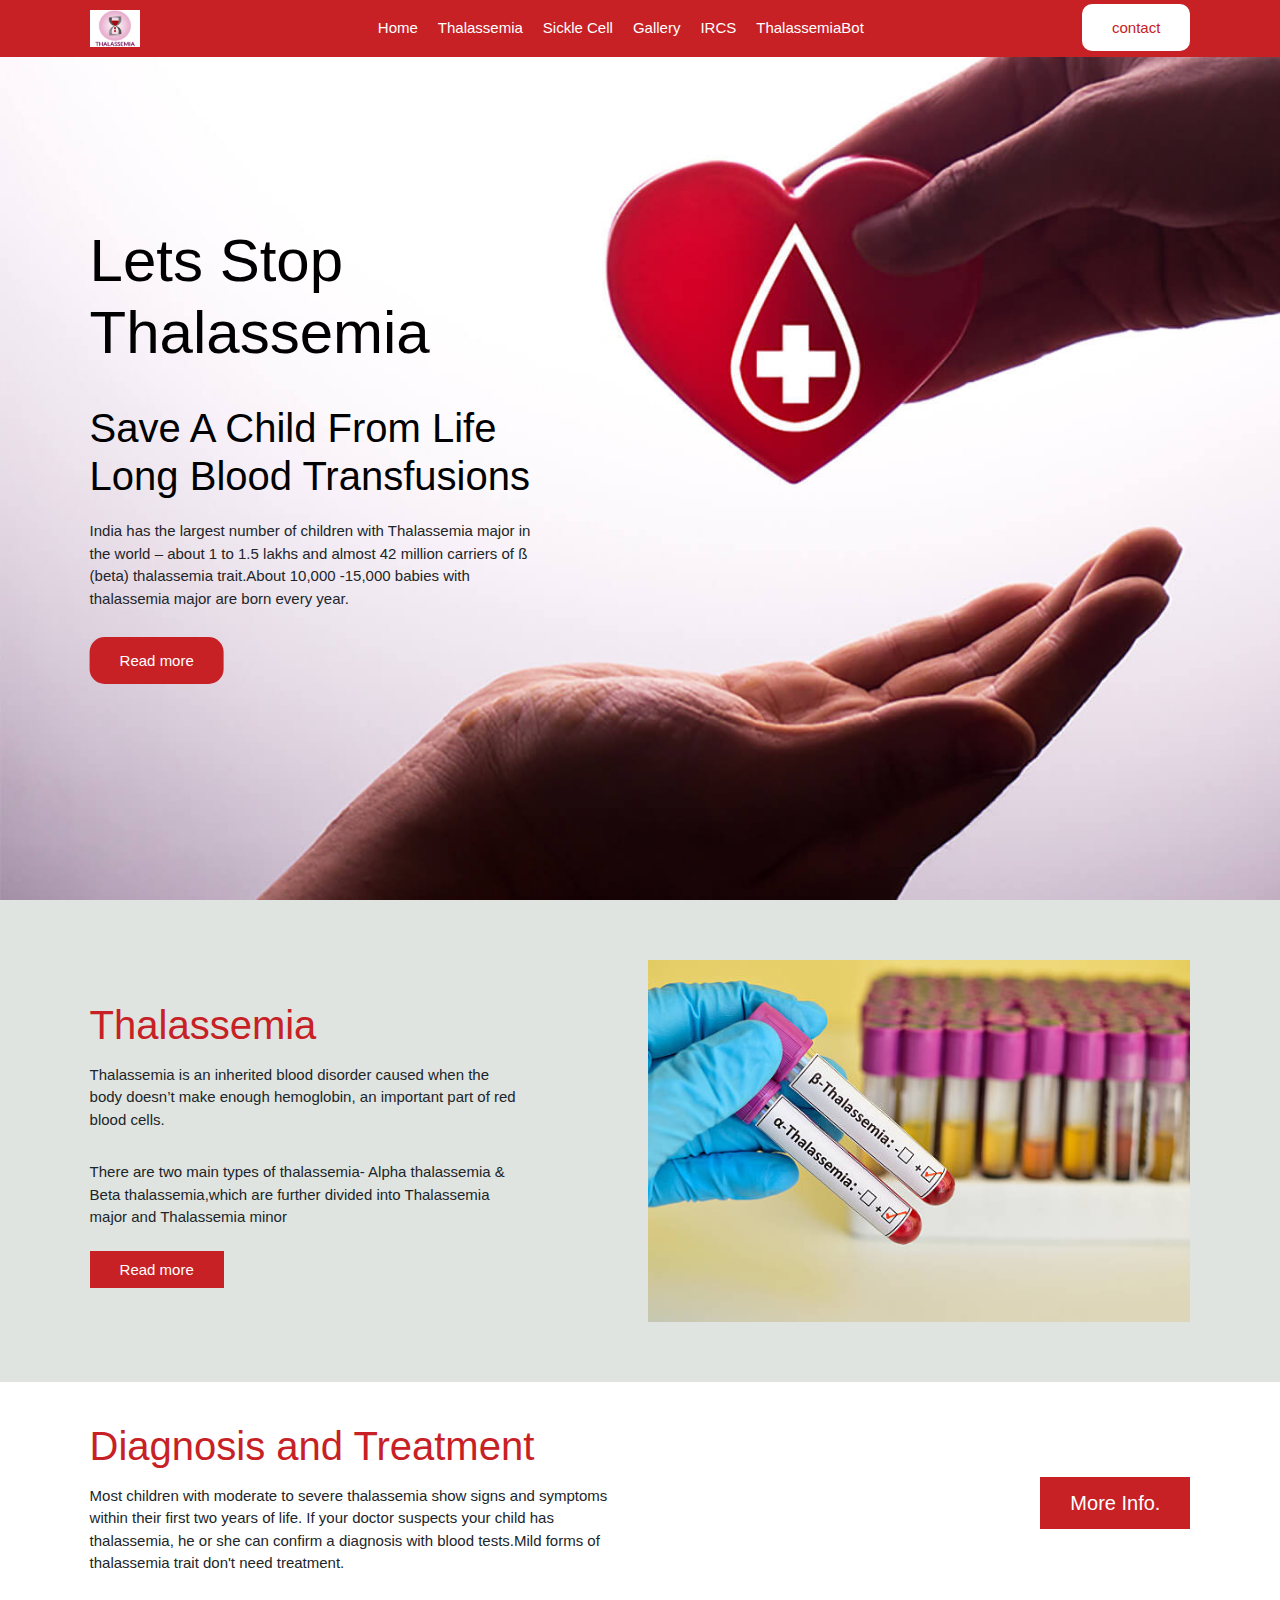
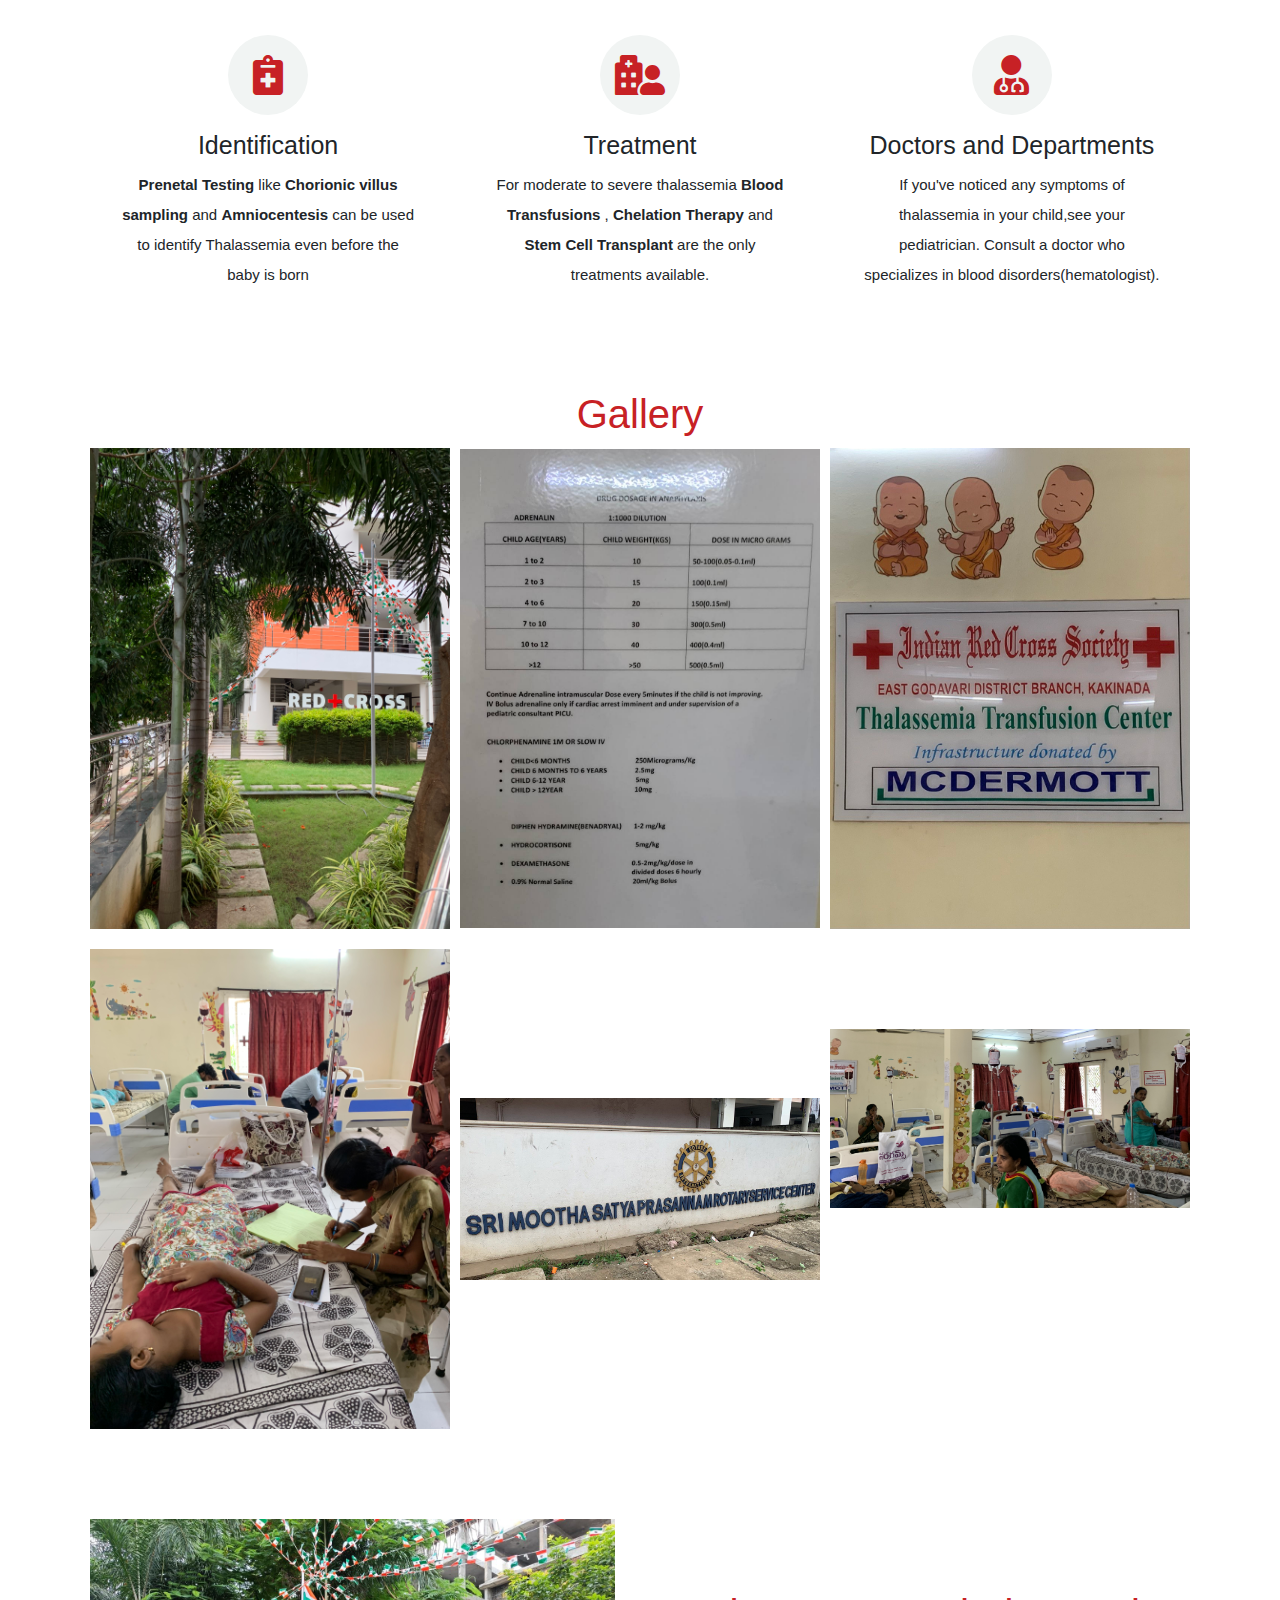
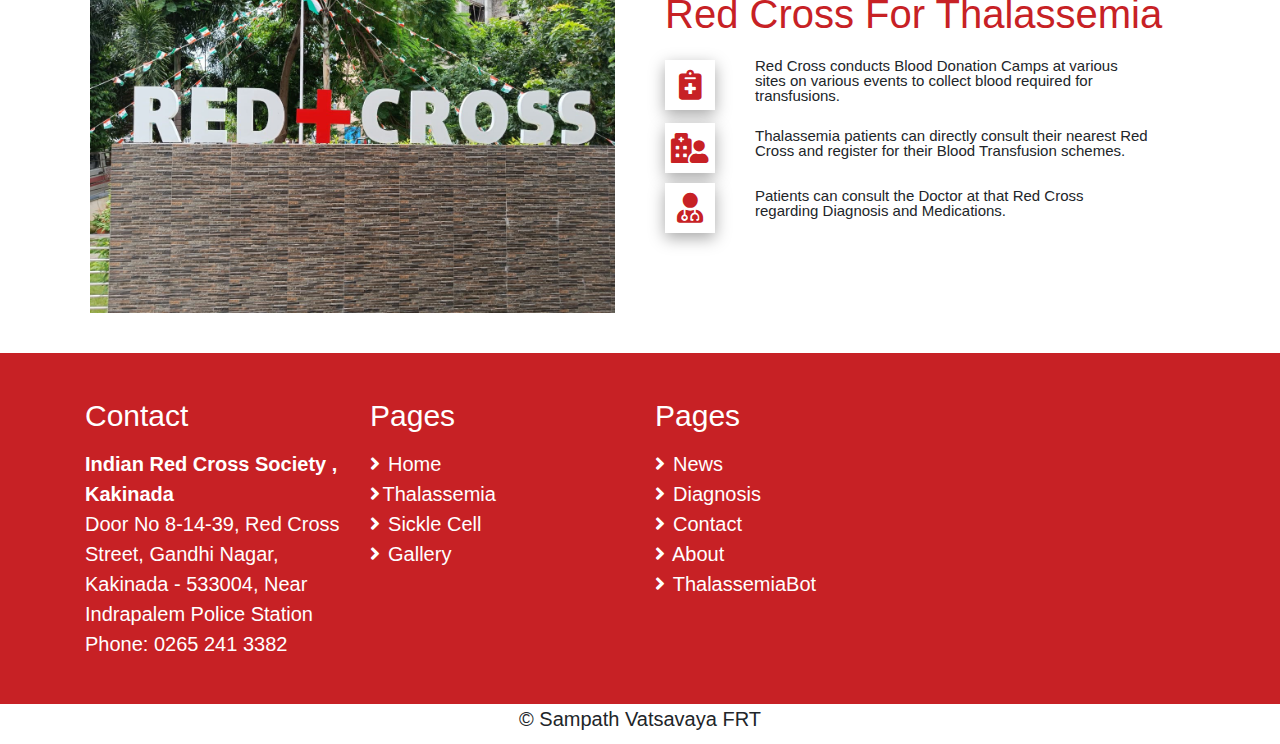
<file: index.html>
<!DOCTYPE html>
<html lang="en">
<head>
    <meta charset="UTF-8">
    <meta http-equiv="X-UA-Compatible" content="IE=edge">
    <meta name="viewport" content="width=device-width, initial-scale=1.0">
    <link rel="stylesheet" href="style.css">
    <link rel="stylesheet" href="fontawesome-free-5.15.3-web/css/all.min.css">
    <link
      rel="stylesheet"
      href="https://unpkg.com/swiper/swiper-bundle.min.css"
    />
    <link rel="stylesheet" href="bootstrap/css/bootstrap.min.css">
    <!-- Web Fonts  -->
        <link href="https://fonts.googleapis.com/css?family=Noto+Sans:300,400,600,700,800%7CShadows+Into+Light%7CPlayfair+Display:400" rel="stylesheet" type="text/css">

</head>
<body>
    
    <header class="header">
        <img src="images/thalassemia.png" id="logo" alt="">

        <nav class="navbar">
            <a href="#">Home</a>
            <a href="thalassemia.html"target="_blank"><important>Thalassemia</important></a>
            <a href="sicklecell.html"target="_blank">Sickle Cell</a>
            <a href="#gallery">Gallery</a>
            <a href="https://www.indianredcross.org/ircs/index.php" target="_blank">IRCS</a>
            <a href="bot.html"target="_blank">ThalassemiaBot</a>
        </nav>

        <div class="icons">
            <div id="menubar" class="fas fa-bars"></div>
            <a href="#contact">contact</a>
        </div>
    </header>

    <div class="background-image">
        <div class="background-content">
            <h1>Lets Stop Thalassemia</h1> <br> <h2>Save A Child From Life Long Blood Transfusions</h2>
            <p>India has the largest number of children with Thalassemia major in the world – about 1 to 1.5 lakhs and almost 42 million carriers of ß (beta) thalassemia trait.About 10,000 -15,000 babies with thalassemia major are born every year.</p>
            <a href="thalassemia.html">Read more</a>
        </div>
    </div>

    <div class="about" id="thalassemia">
        <div class="main-about">
            <div class="inner-about">
                <div class="about-content">
                    <h1 >Thalassemia</h1>
                <p>Thalassemia is an inherited blood disorder caused when the body doesn’t make enough  hemoglobin, an important part of red blood cells. </p>
                <p>There are two main types of thalassemia- Alpha thalassemia & Beta thalassemia,which are further divided into Thalassemia major and Thalassemia minor </p>
                <a href="thalassemia.html" target="_blank">Read more</a>
                </div>
                
            </div>
            <div class="inner-about">
                <div class="inner-about-image">
                    <img src="images/tubes.jpg" alt="">
                </div>
            </div>
        </div>
    </div>

    <div class="our-services"id ="diagnosis">
        <div class="service-content">
            <div class="left-service-content">
                <h1 style="color: #c72125;">Diagnosis and Treatment</h1>
                <p>Most children with moderate to severe thalassemia show signs and symptoms within their first two years of life. If your doctor suspects your child has thalassemia, he or she can confirm a diagnosis with blood tests.Mild forms of thalassemia trait don't need treatment.</p>
            </div>

            <div class="right-service-content">
                <div class="right-btn">
                    <a href="diagnosis.html" target="_blank">More Info.</a>
                </div>
            </div>
        </div>

        <div class="main-services" >
            <div class="inner-services-content">
                <div class="service-icon">
                   <a href="diagnosis.html#identification"target="_blank"> <i class="fas fa-notes-medical"></i></a>
                </div>
                <h2>Identification</h2>
                <p><strong>Prenetal Testing</strong> like <strong>Chorionic villus sampling</strong> and <strong>Amniocentesis</strong> can be used to identify Thalassemia even before the baby is born</p>

            </div>

            <div class="inner-services-content">
                <div class="service-icon">
                                       <a href="diagnosis.html#treatment"target="_blank"><i class="fas fa-hospital-user"></i></a>
                </div>
                <h2>Treatment </h2>
                <p>For  moderate to severe thalassemia <strong>Blood Transfusions</strong> ,<strong> Chelation Therapy</strong> and <strong>Stem Cell Transplant</strong> are the only treatments available.</p>
                
            </div>

            <div class="inner-services-content">
                <div class="service-icon">
                   <a href="diagnosis.html#diagnosis" target="_blank"> <i class="fas fa-user-md"></i></a>
                </div>
                <h2>Doctors and Departments</h2>
                <p>If you've noticed any symptoms of thalassemia in your child,see your pediatrician. Consult a doctor who specializes in blood disorders(hematologist). </p>
                
            </div>
        </div>
    </div>


    <div class="gallery" id="gallery">
        <h1>Gallery</h1>
        <div class="main-gallery">
            <div class="inner-gallery">
                <img src="images/IMG_7980.jpg" alt="">
            </div>

            <div class="inner-gallery">
                <img src="images/m2.jpg" alt="">
            </div>

            <div class="inner-gallery">
                <img src="images/paper.jpg" alt="">
            </div>

            <div class="inner-gallery">
                <img src="images/IMG_8140.jpg" alt="">
            </div>

            <div  class="inner-gallery">
                <img src="images/bb5.jpg" alt="">
            </div>

            <div id = "doctor" class="inner-gallery">
                <img src="images/IMG_7985.jpg" alt="">
            </div>
        </div>
    </div>
    

    <div class="why-choseus">
    <div class="main-chose">
        <div class="inner-chose">
            <img src="images/rot1.jpeg" alt="">
        </div>

        <div class="inner-chose" id="ircs">
            <h1>Red Cross For Thalassemia</h1>

            <div class="inner-chose-content">
                <div class="main-inner-chose">
                    <div class="chose-icon">
                        <i class="fas fa-notes-medical"></i>
                    </div>
                    <div class="icon-content">
                        <p>Red Cross conducts Blood Donation Camps at various sites on various events to collect blood required for transfusions. </p>
                    </div>
                </div>

                <div class="main-inner-chose">
                    <div class="chose-icon">
                        <i class="fas fa-hospital-user"></i>
                        
                    </div>
                    <div class="icon-content">
                        <p>Thalassemia patients can directly consult their nearest Red Cross and register  for their Blood Transfusion schemes. </p>
                    </div>
                </div>

                <div class="main-inner-chose">
                    <div class="chose-icon">
                        <i class="fas fa-user-md"></i>
                    </div>
                    <div class="icon-content">
                        <p>Patients can consult the Doctor at that Red Cross regarding Diagnosis and Medications. </p>
                    </div>
                   
                </div>
                   
                </div>
            </div>

            

        </div>
    </div>
</div>





<!-- #BeginLibraryItem "/Library/footer.lbi" -->
<footer id="footer" class="mt-0 border-0 bg-color-red">
    <div class="container mb-4 pt-4"><div class="row py-5"><div class="col-md-6 col-lg-3 mb-5 mb-lg-0">
                            <h5 class="text-5 text-transform-none font-weight-semibold text-color-white mb-4" id="contact">Contact</h5>
                            <p class="text-4 mb-0 text-color-white"><b>Indian Red Cross Society , Kakinada</b></p>
                            <p class="text-4 mb-0 text-color-white">Door No 8-14-39, Red Cross Street, Gandhi Nagar, Kakinada - 533004, Near Indrapalem Police Station</p>
                            <p class="text-4 mb-0 text-color-white">Phone: 0265 241 3382</p>  
                        </div>
               
                        <div class="col-md-6 col-lg-3 mb-5 mb-lg-0">
                            <h5 class="text-5 text-transform-none font-weight-semibold text-color-white mb-4">Pages</h5>
                            <ul class="list list-icons list-icons-sm">
                                <li><i class="fas fa-angle-right text-color-white"></i><a href="index.html" target="_blank"class="text-color-white ml-1 text-4"> Home</a></li>
                                <li><i class="fas fa-angle-right text-color-white"></i><a href="thalassemia.html"target="_blank"class="text-color-white ml-1 text-4">Thalassemia</a></li>
                                <li><i class="fas fa-angle-right text-color-white"></i><a href="sicklecell.html"target="_blank" class="text-color-white ml-1 text-4"> Sickle Cell</a></li>
                                <li><i class="fas fa-angle-right text-color-white"></i><a href="#gallery" target="_blank"class="text-color-white ml-1 text-4"> Gallery</a></li>
                            </ul>
                        </div>
                        <div class="col-md-6 col-lg-3 mb-5 mb-lg-0">
                            <h5 class="text-5 text-transform-none font-weight-semibold text-color-white mb-4">Pages</h5>
                            <ul class="list list-icons list-icons-sm">
                                <li><i class="fas fa-angle-right text-color-white"></i><a href="https://health.economictimes.indiatimes.com/tag/thalassemia/" class="text-color-white ml-1 text-4"> News</a></li>
                                <li><i class="fas fa-angle-right text-color-white"></i><a href="diagnosis.html"target="_blank" class="text-color-white ml-1 text-4"> Diagnosis</a></li>
                                <li><i class="fas fa-angle-right text-color-white"></i><a href="contact-us.html" target="_blank"class="text-color-white ml-1 text-4"> Contact</a></li>
                                <li><i class="fas fa-angle-right text-color-white"></i><a href="about.html" target="_blank"class="text-color-white ml-1 text-4"> About</a></li>
                                <li><i class="fas fa-angle-right text-color-white"></i><a href="bot.html" target="_blank"class="text-color-white ml-1 text-4"> ThalassemiaBot</a></li>
                            </ul>
                        </div>


                    </div>
                    
                </div>
                <p style="text-align:center;background:white;background:">&copy; Sampath Vatsavaya FRT</p>
            </footer>
        <!-- #EndLibraryItem --></div>






















<script src="script.js"></script>
</body>
</html>





<!-- provide an exceptional patient experience
<i class="fas fa-notes-medical"></i>
<i class="fas fa-hospital-user"></i>
<i class="fas fa-user-md"></i>
-->
</file>
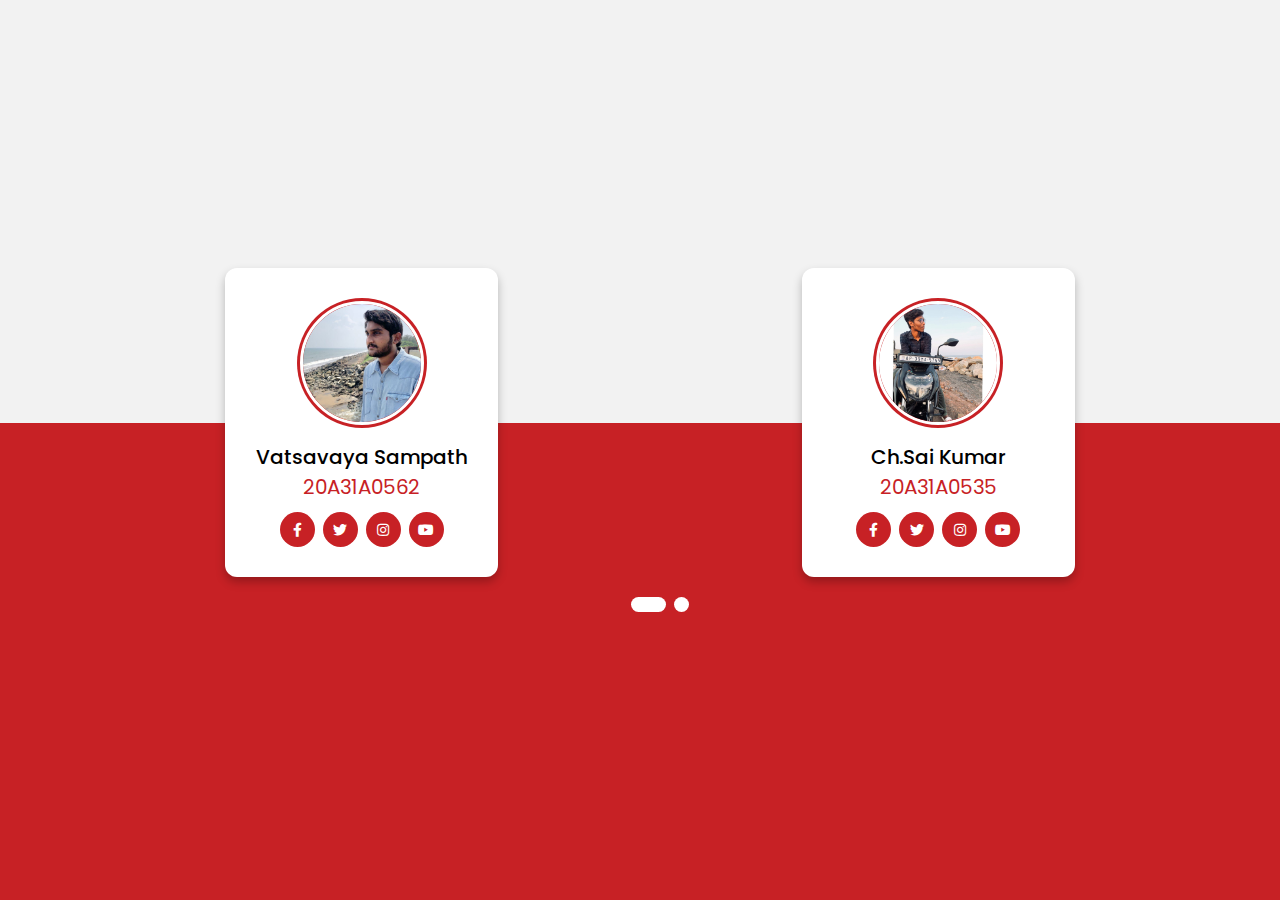
<file: about.html>
<!DOCTYPE html>
<!-- Created By CodingLab - www.codinglabweb.com -->
<html lang="en" dir="ltr">
  <head>
    <meta charset="UTF-8">
    <!---<title> Responsive Our Team Section | CodingLab </title>---->
    <link rel="stylesheet" href="style.css">
    <link rel="stylesheet" href="profile.css">
    <!-- Fontawesome CDN Link -->
    <link rel="stylesheet" href="https://cdnjs.cloudflare.com/ajax/libs/font-awesome/5.15.2/css/all.min.css"/>
     <meta name="viewport" content="width=device-width, initial-scale=1.0">
   </head>
<body>


  <div class="container">
    <input type="radio" name="dot" id="one">
    <input type="radio" name="dot" id="two">
    <div class="main-card">
<div class="cards">
        <div class="card">
         <div class="content">
           <div class="img">
            <img src="images/sam2.jpeg" alt="">
           </div>
           <div class="details">
             <div class="name">Vatsavaya Sampath</div>
             <div class="job">20A31A0562</div>
           </div>
           <div class="media-icons">
             <a href="#"><i class="fab fa-facebook-f"></i></a>
             <a href="#"><i class="fab fa-twitter"></i></a>
             <a href="#"><i class="fab fa-instagram"></i></a>
             <a href="#"><i class="fab fa-youtube"></i></a>
           </div>
         </div>
        </div>
        <div class="card">
         <div class="content">
           <div class="img">
            <img src="images/sai2.jpeg" alt="">
           </div>
           <div class="details">
             <div class="name">Ch.Sai Kumar</div>
             <div class="job">20A31A0535</div>
           </div>
           <div class="media-icons">
             <a href="#"><i class="fab fa-facebook-f"></i></a>
             <a href="#"><i class="fab fa-twitter"></i></a>
             <a href="#"><i class="fab fa-instagram"></i></a>
             <a href="#"><i class="fab fa-youtube"></i></a>
           </div>
         </div>
        </div>
          
</div>
      <div class="cards">
      <div class="card">
         <div class="content">
           <div class="img">
             <img src="images/tar.jpeg" alt="">
           </div>
           <div class="details">
             <div class="name">Chikkam Tarakeswar</div>
             <div class="job">20A31A0534</div>
           </div>
           <div class="media-icons">
             <a href="#"><i class="fab fa-facebook-f"></i></a>
             <a href="#"><i class="fab fa-twitter"></i></a>
             <a href="#"><i class="fab fa-instagram"></i></a>
             <a href="#"><i class="fab fa-youtube"></i></a>
           </div>
         </div>
        </div>
         <div class="card" >
         <div class="content">
           <div class="img">
             <img src="images/pul.jpeg" alt="">
           </div>
           <div class="details">
             <div class="name">S.U.B. Suresh</div>
             <div class="job">20A31A0556</div>
           </div>
           <div class="media-icons">
             <a href="#"><i class="fab fa-facebook-f"></i></a>
             <a href="#"><i class="fab fa-twitter"></i></a>
             <a href="#"><i class="fab fa-instagram"></i></a>
             <a href="#"><i class="fab fa-youtube"></i></a>
           </div>
         </div>
        </div>
       
        
      </div>
    </div>
    <div class="button">
      <label for="one" class=" active one"></label>
      <label for="two" class="two"></label>
    </div>
  </div>
</body>
</html>
</file>
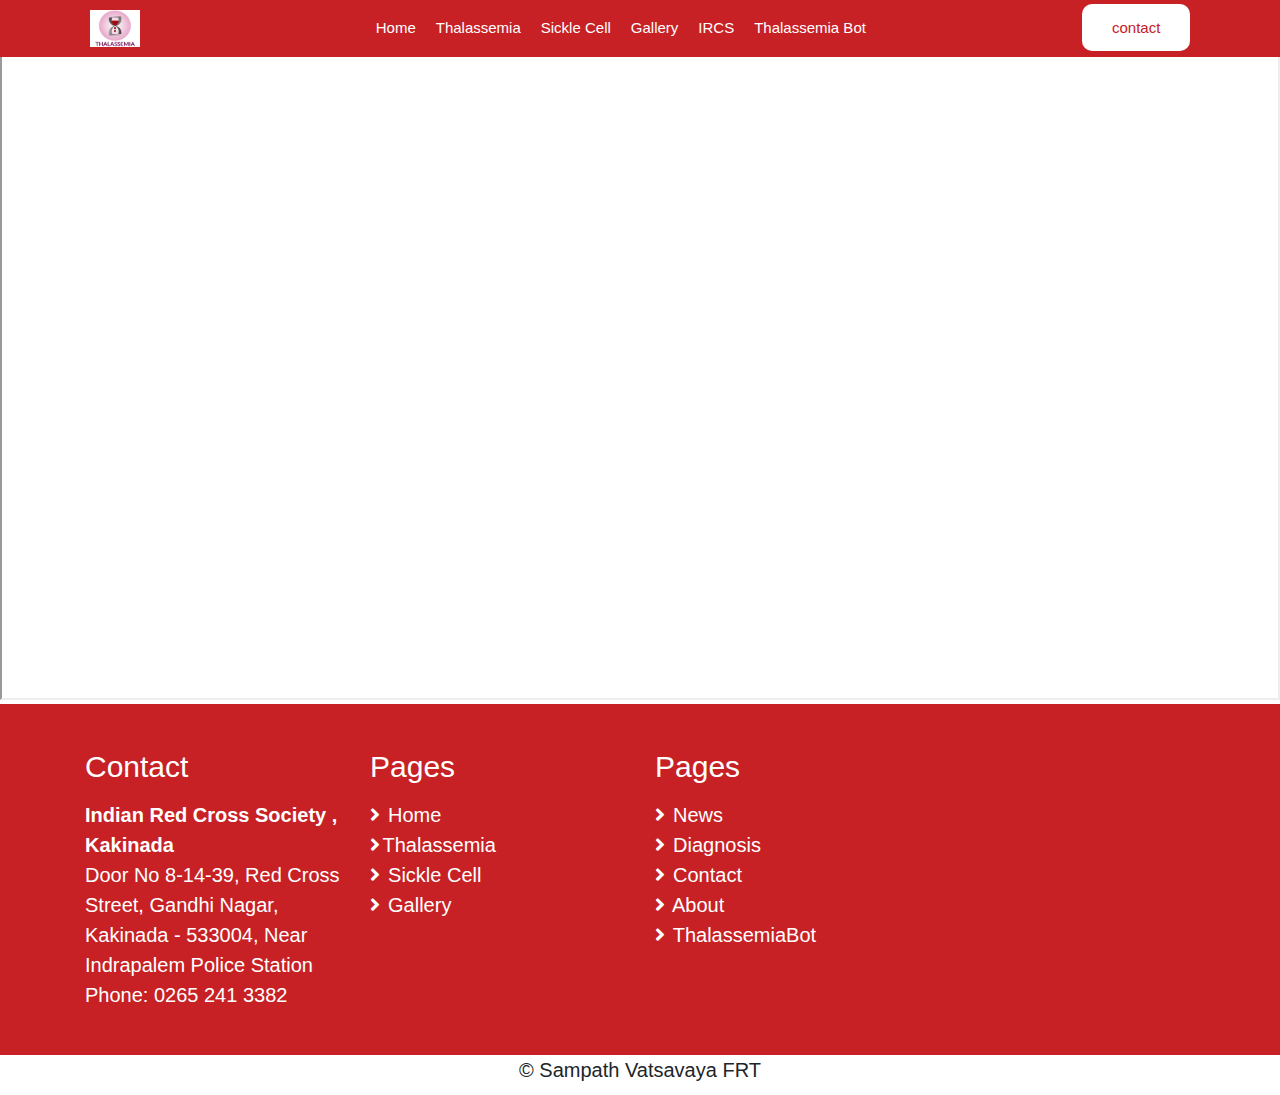
<file: bot.html>
<!DOCTYPE html>
<html lang="en">
<head>
    <meta charset="UTF-8">
    <meta http-equiv="X-UA-Compatible" content="IE=edge">
    <meta name="viewport" content="width=device-width, initial-scale=1.0">
    <link rel="stylesheet" href="style.css">
    <link rel="stylesheet" href="fontawesome-free-5.15.3-web/css/all.min.css">
    <link
      rel="stylesheet"
      href="https://unpkg.com/swiper/swiper-bundle.min.css"
    />
    <link rel="stylesheet" href="bootstrap/css/bootstrap.min.css">
    <!-- Web Fonts  -->
        <link href="https://fonts.googleapis.com/css?family=Noto+Sans:300,400,600,700,800%7CShadows+Into+Light%7CPlayfair+Display:400" rel="stylesheet" type="text/css">

</head>
<body>
    
    <header class="header">
        <img src="images/thalassemia.png" id="logo" alt="">

        <nav class="navbar">
            <a href="#">Home</a>
            <a href="thalassemia.html"target="_blank"><important>Thalassemia</important></a>
            <a href="sicklecell.html"target="_blank">Sickle Cell</a>
            <a href="#gallery">Gallery</a>
            <a href="https://www.indianredcross.org/ircs/index.php" target="_blank">IRCS</a>
            <a href="bot.html">Thalassemia Bot</a>
        </nav>

        <div class="icons">
            <div id="menubar" class="fas fa-bars"></div>
            <a href="#contact">contact</a>
        </div>
    </header>

    <iframe src='https://webchat.botframework.com/embed/thalassemialang-bot?s=3Wez0jtsrG0.84bLtrKdSIJM3dhVYsH9Dv450UpXB-6UwHuTnShJm-Q'  style='min-width: 400px; width: 100%; min-height: 700px;'></iframe>


<!-- #BeginLibraryItem "/Library/footer.lbi" -->
<footer id="footer" class="mt-0 border-0 bg-color-red">
    <div class="container mb-4 pt-4"><div class="row py-5"><div class="col-md-6 col-lg-3 mb-5 mb-lg-0">
                            <h5 class="text-5 text-transform-none font-weight-semibold text-color-white mb-4" id="contact">Contact</h5>
                            <p class="text-4 mb-0 text-color-white"><b>Indian Red Cross Society , Kakinada</b></p>
                            <p class="text-4 mb-0 text-color-white">Door No 8-14-39, Red Cross Street, Gandhi Nagar, Kakinada - 533004, Near Indrapalem Police Station</p>
                            <p class="text-4 mb-0 text-color-white">Phone: 0265 241 3382</p>  
                        </div>
               
                        <div class="col-md-6 col-lg-3 mb-5 mb-lg-0">
                            <h5 class="text-5 text-transform-none font-weight-semibold text-color-white mb-4">Pages</h5>
                            <ul class="list list-icons list-icons-sm">
                                <li><i class="fas fa-angle-right text-color-white"></i><a href="index.html" target="_blank"class="text-color-white ml-1 text-4"> Home</a></li>
                                <li><i class="fas fa-angle-right text-color-white"></i><a href="thalassemia.html"target="_blank"class="text-color-white ml-1 text-4">Thalassemia</a></li>
                                <li><i class="fas fa-angle-right text-color-white"></i><a href="sicklecell.html"target="_blank" class="text-color-white ml-1 text-4"> Sickle Cell</a></li>
                                <li><i class="fas fa-angle-right text-color-white"></i><a href="#gallery" target="_blank"class="text-color-white ml-1 text-4"> Gallery</a></li>
                            </ul>
                        </div>
                        <div class="col-md-6 col-lg-3 mb-5 mb-lg-0">
                            <h5 class="text-5 text-transform-none font-weight-semibold text-color-white mb-4">Pages</h5>
                            <ul class="list list-icons list-icons-sm">
                                <li><i class="fas fa-angle-right text-color-white"></i><a href="https://health.economictimes.indiatimes.com/tag/thalassemia/" class="text-color-white ml-1 text-4"> News</a></li>
                                <li><i class="fas fa-angle-right text-color-white"></i><a href="diagnosis.html"target="_blank" class="text-color-white ml-1 text-4"> Diagnosis</a></li>
                                <li><i class="fas fa-angle-right text-color-white"></i><a href="contact-us.html" target="_blank"class="text-color-white ml-1 text-4"> Contact</a></li>
                                <li><i class="fas fa-angle-right text-color-white"></i><a href="about.html" target="_blank"class="text-color-white ml-1 text-4"> About</a></li>
                                <li><i class="fas fa-angle-right text-color-white"></i><a href="bot.html" target="_blank"class="text-color-white ml-1 text-4"> ThalassemiaBot</a></li>
                            </ul>
                        </div>

                    </div>
                </div>
                <p style="text-align:center;background:white;background:">&copy; Sampath Vatsavaya FRT</p>
            </footer>
        <!-- #EndLibraryItem --></div>






















<script src="script.js"></script>
</body>
</html>





<!-- provide an exceptional patient experience
<i class="fas fa-notes-medical"></i>
<i class="fas fa-hospital-user"></i>
<i class="fas fa-user-md"></i>
-->
</file>
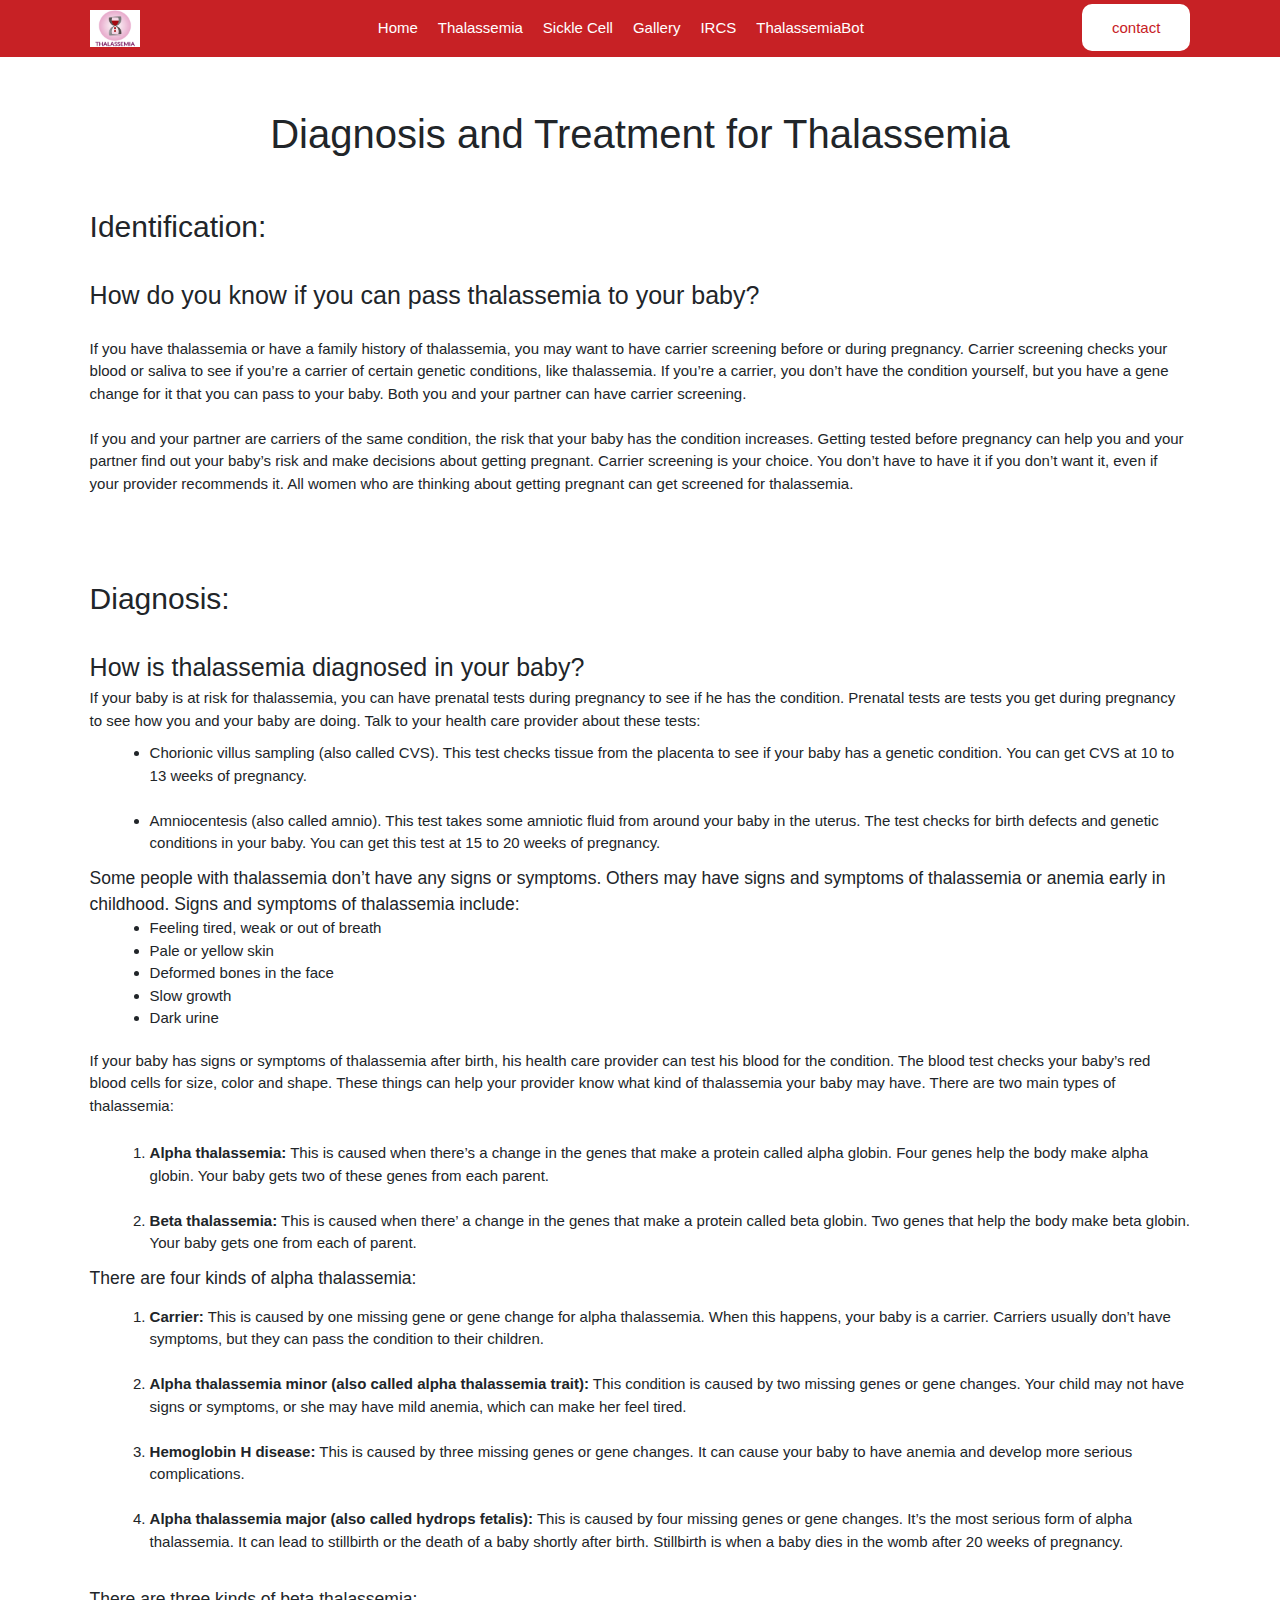
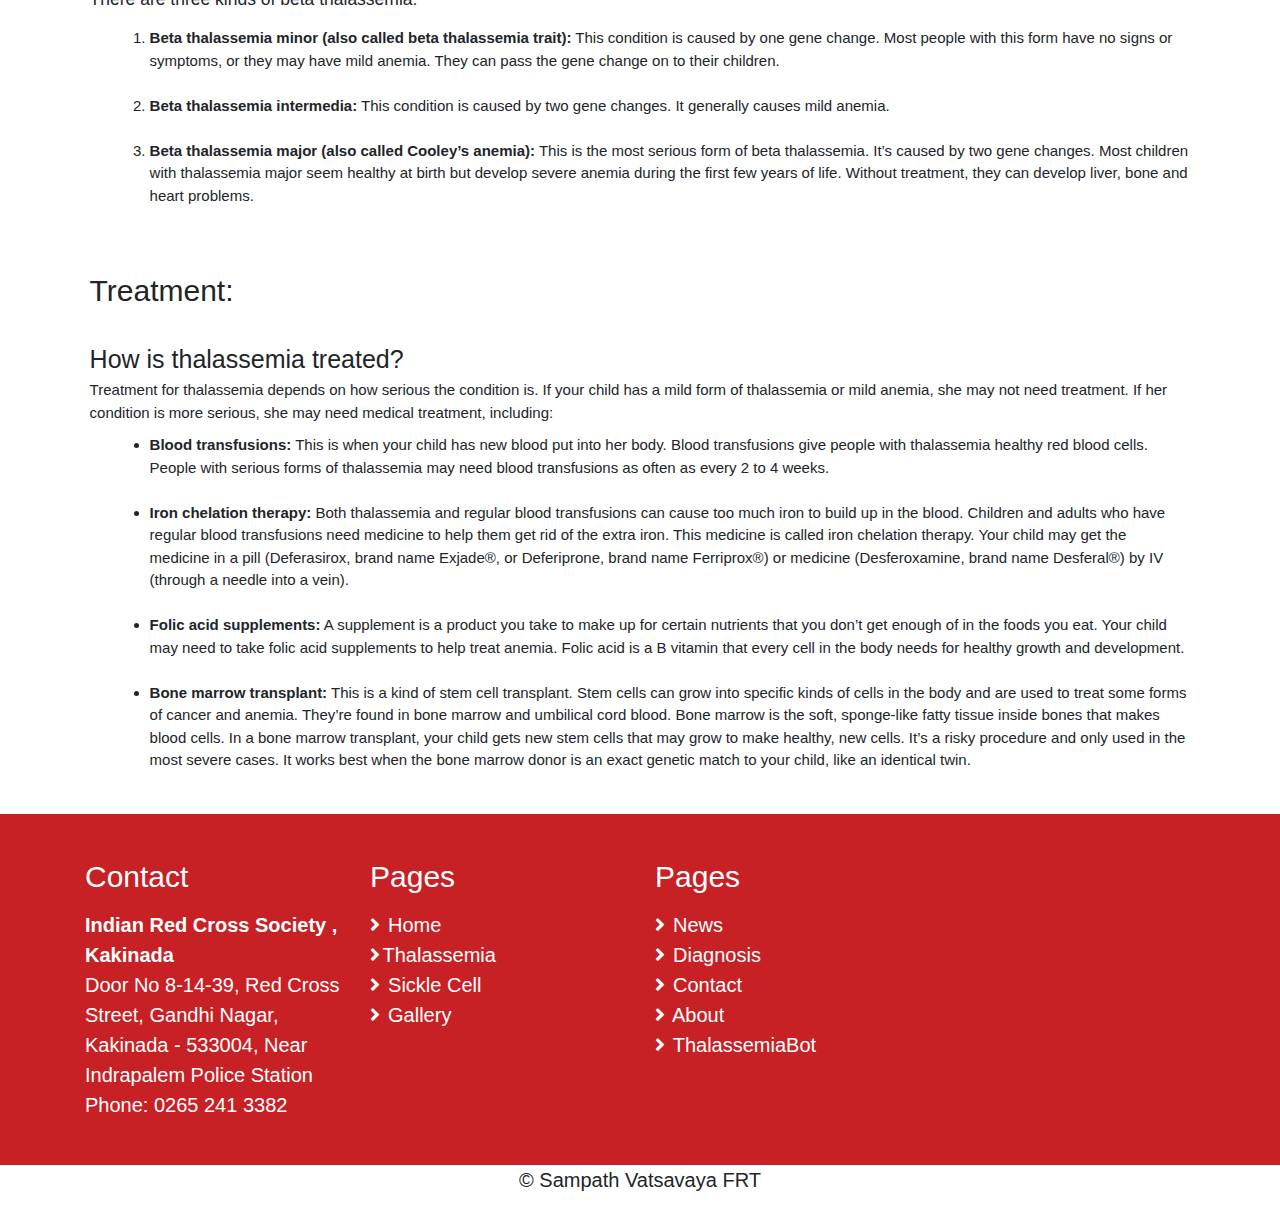
<file: diagnosis.html>
<!DOCTYPE html>
<html lang="en">
<head>
    <meta charset="UTF-8">
    <meta http-equiv="X-UA-Compatible" content="IE=edge">
    <meta name="viewport" content="width=device-width, initial-scale=1.0">
    <link rel="stylesheet" href="style.css">
     <link rel="stylesheet" href="theme.css">
    <link rel="stylesheet" href="fontawesome-free-5.15.3-web/css/all.min.css">
    <link
      rel="stylesheet"
      href="https://unpkg.com/swiper/swiper-bundle.min.css"
    />
    <link rel="stylesheet" href="bootstrap/css/bootstrap.min.css">
    <!-- Web Fonts  -->
        <link href="https://fonts.googleapis.com/css?family=Noto+Sans:300,400,600,700,800%7CShadows+Into+Light%7CPlayfair+Display:400" rel="stylesheet" type="text/css">

</head>
<body>
    
    <header class="header">
        <img src="images/thalassemia.png" id="logo" alt="">

        <nav class="navbar">
            <a href="index.html">Home</a>
            <a href="thalassemia.html"target="__blank"><important>Thalassemia</important></a>
            <a href="sicklecell.html"target="_blank" >Sickle Cell</a>
            <a href="index.html#gallery">Gallery</a>
            <a href="https://www.indianredcross.org/ircs/index.php" target="_blank">IRCS</a>
            <a href="bot.html"target="_blank">ThalassemiaBot</a>
        </nav>

        <div class="icons">
            <div id="menubar" class="fas fa-bars"></div>
            <a href="#contact">contact</a>
        </div>
    </header>



<!-- identification-->
    <div class="our-services" id="identification">
        <div class="service-content">
            <div class="left-service-content">
                <h1 style="margin-top: 70px; text-align: center;">Diagnosis and Treatment for Thalassemia</h1>
                <h2 style="font-size: 300%;"><br>Identification:<br></h2>
                <h2><br>How do you know if you can pass thalassemia to your baby?</h2>
                

                <p><br>If you have thalassemia or have a family history of thalassemia, you may want to have carrier screening before or during pregnancy. Carrier screening checks your blood or saliva to see if you’re a carrier of certain genetic conditions, like thalassemia. If you’re a carrier, you don’t have the condition yourself, but you have a gene change for it that you can pass to your baby. Both you and your partner can have carrier screening.<br><br>

If you and your partner are carriers of the same condition, the risk that your baby has the condition increases. Getting tested before pregnancy can help you and your partner find out your baby’s risk and make decisions about getting pregnant. Carrier screening is your choice. You don’t have to have it if you don’t want it, even if your provider recommends it.

All women who are thinking about getting pregnant can get screened for thalassemia. </p>
            </div>
        </div>
    </div>
<!-- completed-->
<!--history of sda part-1-->
<div class="our-services" style="padding-top: 0px; margin-bottom: 0px ;padding-bottom: 10px;" id="diagnosis">
        <div class="service-content">
            <div class="left-service-content">
                <h2 style="font-size: 300%;"><br>Diagnosis:<br></h2>
                <h2><br>How is thalassemia diagnosed in your baby?</h2>
                <p >If your baby is at risk for thalassemia, you can have prenatal tests during pregnancy to see if he has the condition. Prenatal tests are tests you get during pregnancy to see how you and your baby are doing. Talk to your health care provider about these tests:<br>

<ul style="padding-left:60px;"><li>Chorionic villus sampling (also called CVS). This test checks tissue from the placenta to see if your baby has a genetic condition. You can get CVS at 10 to 13  weeks of pregnancy.<br><br></li>
<li>Amniocentesis (also called amnio). This test takes some amniotic fluid from around your baby in the uterus. The test checks for birth defects and genetic conditions in your baby. You can get this test at 15 to 20 weeks of pregnancy.</li></ul>
<div style="font-size: 175%;">Some people with thalassemia don’t have any signs or symptoms. Others may have signs and symptoms of thalassemia or anemia early in childhood. Signs and symptoms of thalassemia include:</div>

<ul style="padding-left:60px;" >
<li>Feeling tired, weak or out of breath</li>
<li>Pale or yellow skin</li>
<li>Deformed bones in the face</li>
<li>Slow growth</li>
<li>Dark urine</li></p>
            </div>
        </div>
</div>
<!--history of sda part-2-->
<div class="our-services" style="margin-top: 0px; padding-top: 0px; padding-bottom: 20px;">
    <div class="service-content" >
            <div class="left-service-content">
                <p>If your baby has signs or symptoms of thalassemia after birth, his health care provider can test his blood for the condition. The blood test checks your baby’s red blood cells for size, color and shape. These things can help your provider know what kind of thalassemia your baby may have. There are two main types of thalassemia:

<ol style="padding-left:60px;" ><br><li><strong>Alpha thalassemia:</strong> This is caused when there’s a change in the genes that make a protein called alpha globin. Four genes help the body make alpha globin. Your baby gets two of these genes from each parent. <br><br></li>
<li><strong>Beta thalassemia:</strong>  This is caused when there’ a change in the genes that make a protein called beta globin. Two genes that help the body make beta globin. Your baby gets one from each of parent.<br> </li></ol>
<div style="font-size: 175%;">
There are four kinds of alpha thalassemia:
</div>
<ol style="padding-left:60px;" ><br><li><strong>Carrier:</strong> This is caused by one missing gene or gene change for alpha thalassemia. When this happens, your baby is a carrier. Carriers usually don’t have symptoms, but they can pass the condition to their children.<br><br> </li>
<li><strong>Alpha thalassemia minor (also called alpha thalassemia trait):</strong>  This condition is caused by two missing genes or gene changes. Your child may not have signs or symptoms, or she may have mild anemia, which can make her feel tired.<br><br> </li>
<li><strong>Hemoglobin H disease:</strong>  This is caused by three missing genes or gene changes. It can cause your baby to have anemia and develop more serious complications.<br><br> </li>
<li><strong>Alpha thalassemia major (also called hydrops fetalis):</strong> This is caused by four missing genes or gene changes. It’s the most serious form of alpha thalassemia. It can lead to stillbirth or the death of a baby shortly after birth. Stillbirth is when a baby dies in the womb after 20 weeks of pregnancy. <br><br></li></ol>
<div style="font-size: 175%;">
There are three kinds of beta thalassemia:
</div>
<ol style="padding-left:60px; " ><br><li><strong>Beta thalassemia minor (also called beta thalassemia trait):</strong>  This condition is caused by one gene change. Most people with this form have no signs or symptoms, or they may have mild anemia. They can pass the gene change on to their children.<br><br> </li>
<li><strong>Beta thalassemia intermedia:</strong> This condition is caused by two gene changes. It generally causes mild anemia.<br><br></li>
<li><strong>Beta thalassemia major (also called Cooley’s anemia):</strong> This is the most serious form of beta thalassemia. It’s caused by two gene changes. Most children with thalassemia major seem healthy at birth but develop severe anemia during the first few years of life. Without treatment, they can develop liver, bone and heart problems. </li></ol>
</p>
            </div>
    
    </div>
</div>






<div class="our-services" style="padding-top: 0px; margin-bottom: 0px ;padding-bottom: 10px;" id="treatment">
        <div class="service-content">
            <div class="left-service-content">
                <h2 style="font-size: 300%;"><br>Treatment:<br></h2>
             <h2><br>How is thalassemia treated? </h2>
                <p >Treatment for thalassemia depends on how serious the condition is. If your child has a mild form of thalassemia or mild anemia, she may not need treatment. If her condition is more serious, she may need medical treatment, including: <br>

<ul style="padding-left:60px;"><li><strong>Blood transfusions:</strong> This is when your child has new blood put into her body. Blood transfusions give people with thalassemia healthy red blood cells. People with serious forms of thalassemia may need blood transfusions as often as every 2 to 4 weeks.<br><br></li>
<li><strong>Iron chelation therapy:</strong> Both thalassemia and regular blood transfusions can cause too much iron to build up in the blood. Children and adults who have regular blood transfusions need medicine to help them get rid of the extra iron. This medicine is called iron chelation therapy. Your child may get the medicine in a pill (Deferasirox, brand name Exjade®, or Deferiprone, brand name Ferriprox®) or medicine (Desferoxamine, brand name  Desferal®) by IV (through a needle into a vein).<br><br></li>
<li><strong>Folic acid supplements:</strong>  A supplement is a product you take to make up for certain nutrients that you don’t get enough of in the foods you eat. Your child may need to take folic acid supplements to help treat anemia. Folic acid is a B vitamin that every cell in the body needs for healthy growth and development.<br><br></li>
<li><strong>Bone marrow transplant:</strong>  This is a kind of stem cell transplant. Stem cells can grow into specific kinds of cells in the body and are used to treat some forms of cancer and anemia. They’re found in bone marrow and umbilical cord blood. Bone marrow is the soft, sponge-like fatty tissue inside bones that makes blood cells. In a bone marrow transplant, your child gets new stem cells that may grow to make healthy, new cells. It’s a risky procedure and only used in the most severe cases. It works best when the bone marrow donor is an exact genetic match to your child, like an identical twin.<br><br></li></ul></p>
            </div>
        </div>
</div>































<!-- #BeginLibraryItem "/Library/footer.lbi" -->
<footer id="footer" class="mt-0 border-0 bg-color-red">
    <div class="container mb-4 pt-4"><div class="row py-5"><div class="col-md-6 col-lg-3 mb-5 mb-lg-0">
                            <h5 class="text-5 text-transform-none font-weight-semibold text-color-white mb-4" id="contact">Contact</h5>
                            <p class="text-4 mb-0 text-color-white"><b>Indian Red Cross Society , Kakinada</b></p>
                            <p class="text-4 mb-0 text-color-white">Door No 8-14-39, Red Cross Street, Gandhi Nagar, Kakinada - 533004, Near Indrapalem Police Station</p>
                            <p class="text-4 mb-0 text-color-white">Phone: 0265 241 3382</p>  
                        </div>
               
                        <div class="col-md-6 col-lg-3 mb-5 mb-lg-0">
                            <h5 class="text-5 text-transform-none font-weight-semibold text-color-white mb-4">Pages</h5>
                            <ul class="list list-icons list-icons-sm">
                                <li><i class="fas fa-angle-right text-color-white"></i><a href="index.html" class="text-color-white ml-1 text-4"> Home</a></li>
                                <li><i class="fas fa-angle-right text-color-white"></i><a href="thalassemia.html" class="text-color-white ml-1 text-4">Thalassemia</a></li>
                                <li><i class="fas fa-angle-right text-color-white"></i><a href="sicklecell.html" class="text-color-white ml-1 text-4"> Sickle Cell</a></li>
                                <li><i class="fas fa-angle-right text-color-white"></i><a href="index.html#gallery" class="text-color-white ml-1 text-4"> Gallery</a></li>
                            </ul>
                        </div>
                        <div class="col-md-6 col-lg-3 mb-5 mb-lg-0">
                            <h5 class="text-5 text-transform-none font-weight-semibold text-color-white mb-4">Pages</h5>
                            <ul class="list list-icons list-icons-sm">
                                <li><i class="fas fa-angle-right text-color-white"></i><a href="https://health.economictimes.indiatimes.com/tag/thalassemia/" target="_blank"class="text-color-white ml-1 text-4"> News</a></li>
                                <li><i class="fas fa-angle-right text-color-white"></i><a href="diagnosis.html" class="text-color-white ml-1 text-4"> Diagnosis</a></li>
                                <li><i class="fas fa-angle-right text-color-white"></i><a href="contact-us.html" target="_blank"class="text-color-white ml-1 text-4"> Contact</a></li>
                                <li><i class="fas fa-angle-right text-color-white"></i><a href="join-us.html" target="_blank"class="text-color-white ml-1 text-4"> About</a></li>
                                <li><i class="fas fa-angle-right text-color-white"></i><a href="bot.html" target="_blank"class="text-color-white ml-1 text-4"> ThalassemiaBot</a></li>
                            </ul>
                        </div>

                    </div>
                </div>
                <p style="text-align:center;background:white;background:">&copy; Sampath Vatsavaya FRT</p>
            </footer>
        <!-- #EndLibraryItem --></div>
</file>
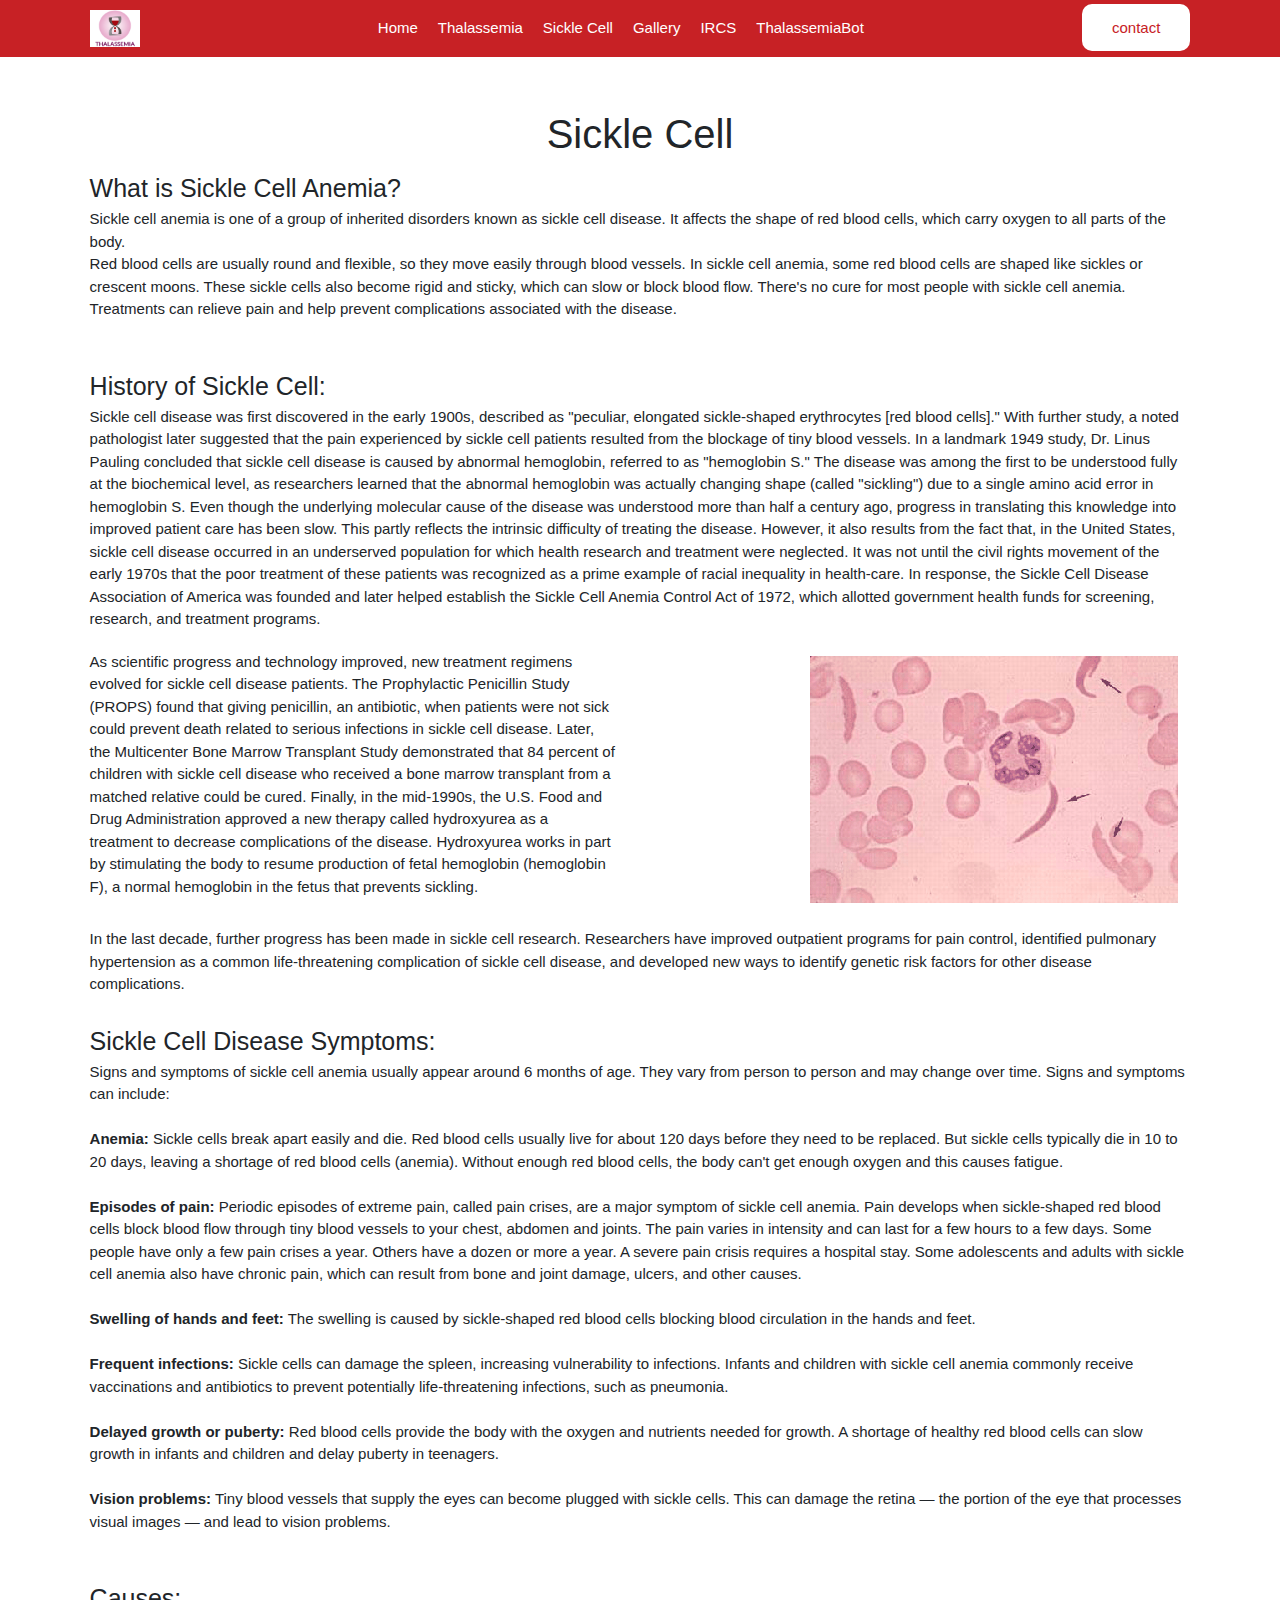
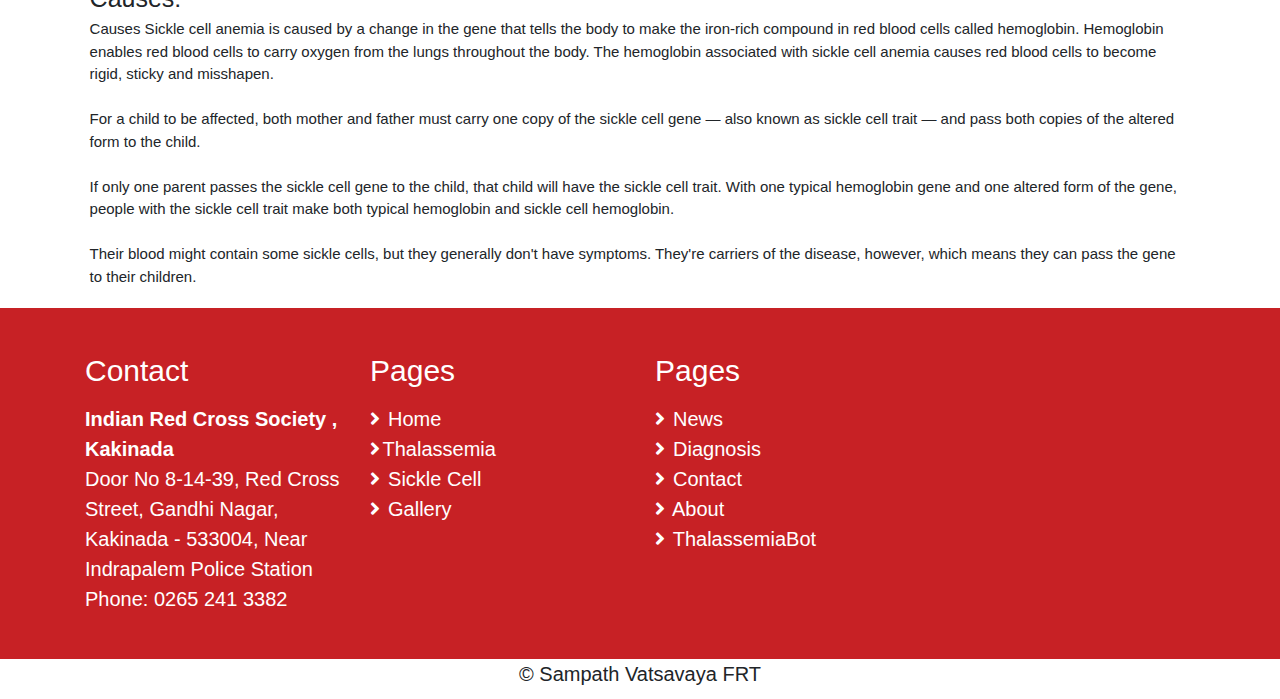
<file: sicklecell.html>
<!DOCTYPE html>
<html lang="en">
<head>
    <meta charset="UTF-8">
    <meta http-equiv="X-UA-Compatible" content="IE=edge">
    <meta name="viewport" content="width=device-width, initial-scale=1.0">
    <link rel="stylesheet" href="style.css">
     <link rel="stylesheet" href="theme.css">
    <link rel="stylesheet" href="fontawesome-free-5.15.3-web/css/all.min.css">
    <link
      rel="stylesheet"
      href="https://unpkg.com/swiper/swiper-bundle.min.css"
    />
    <link rel="stylesheet" href="bootstrap/css/bootstrap.min.css">
    <!-- Web Fonts  -->
        <link href="https://fonts.googleapis.com/css?family=Noto+Sans:300,400,600,700,800%7CShadows+Into+Light%7CPlayfair+Display:400" rel="stylesheet" type="text/css">

</head>
<body>
    
    <header class="header">
        <img src="images/thalassemia.png" id="logo" alt="">

        <nav class="navbar">
            <a href="index.html">Home</a>
            <a href="thalassemia.html"target="__blank"><important>Thalassemia</important></a>
            <a href="sicklecell.html" >Sickle Cell</a>
            <a href="index.html#gallery">Gallery</a>
            <a href="https://www.indianredcross.org/ircs/index.php" target="_blank">IRCS</a>
            <a href="bot.html"target="_blank">ThalassemiaBot</a>
        </nav>

        <div class="icons">
            <div id="menubar" class="fas fa-bars"></div>
            <a href="#contact">contact</a>
        </div>
    </header>



<!--sickle heading and what it is-->
    <div class="our-services" >
        <div class="service-content">
            <div class="left-service-content">
                <h1 style="margin-top: 70px; text-align: center;">Sickle Cell</h1>
                <h2>What is Sickle Cell Anemia?</h2>
                <p>Sickle cell anemia is one of a group of inherited disorders known as sickle cell disease. It affects the shape of red blood cells, which carry oxygen to all parts of the body.<br>

Red blood cells are usually round and flexible, so they move easily through blood vessels. In sickle cell anemia, some red blood cells are shaped like sickles or crescent moons. These sickle cells also become rigid and sticky, which can slow or block blood flow.

There's no cure for most people with sickle cell anemia. Treatments can relieve pain and help prevent complications associated with the disease.</p>
            </div>
        </div>
    </div>
<!-- completed-->
<!--history of sda part-1-->
<div class="our-services" style="padding-top: 0px; margin-bottom: 0px ;padding-bottom: 10px;">
        <div class="service-content">
            <div class="left-service-content">
                <h2>History of Sickle Cell:</h2>
                <p >Sickle cell disease was first discovered in the early 1900s, described as "peculiar, elongated sickle-shaped erythrocytes [red blood cells]." With further study, a noted pathologist later suggested that the pain experienced by sickle cell patients resulted from the blockage of tiny blood vessels. In a landmark 1949 study, Dr. Linus Pauling concluded that sickle cell disease is caused by abnormal hemoglobin, referred to as "hemoglobin S." The disease was among the first to be understood fully at the biochemical level, as researchers learned that the abnormal hemoglobin was actually changing shape (called "sickling") due to a single amino acid error in hemoglobin S.

Even though the underlying molecular cause of the disease was understood more than half a century ago, progress in translating this knowledge into improved patient care has been slow. This partly reflects the intrinsic difficulty of treating the disease. However, it also results from the fact that, in the United States, sickle cell disease occurred in an underserved population for which health research and treatment were neglected. It was not until the civil rights movement of the early 1970s that the poor treatment of these patients was recognized as a prime example of racial inequality in health-care. In response, the Sickle Cell Disease Association of America was founded and later helped establish the Sickle Cell Anemia Control Act of 1972, which allotted government health funds for screening, research, and treatment programs.</p>
            </div>
        </div>
</div>
<!--history of sda part-2-->
<div class="our-services" style="margin-top: 0px; padding-top: 0px; padding-bottom: 20px;">
    <div class="service-content" >
            <div class="left-service-content">
                <p>As scientific progress and technology improved, new treatment regimens evolved for sickle cell disease patients. The Prophylactic Penicillin Study (PROPS) found that giving penicillin, an antibiotic, when patients were not sick could prevent death related to serious infections in sickle cell disease. Later, the Multicenter Bone Marrow Transplant Study demonstrated that 84 percent of children with sickle cell disease who received a bone marrow transplant from a matched relative could be cured. Finally, in the mid-1990s, the U.S. Food and Drug Administration approved a new therapy called hydroxyurea as a treatment to decrease complications of the disease. Hydroxyurea works in part by stimulating the body to resume production of fetal hemoglobin (hemoglobin F), a normal hemoglobin in the fetus that prevents sickling.</p>
            </div>
    <div class="right-service-content">
            <div class="right-btn">
                 <img src="images/sickle.png"></img>
            </div>
        </div>
    </div>
</div>
<!--history of sda part-3-->
<div class="our-services" style="padding-top: 0px; margin-bottom: 0px ;padding-bottom: 10px;">
        <div class="service-content">
            <div class="left-service-content">
           
                <p >In the last decade, further progress has been made in sickle cell research. Researchers have improved outpatient programs for pain control, identified pulmonary hypertension as a common life-threatening complication of sickle cell disease, and developed new ways to identify genetic risk factors for other disease complications.</p>
            </div>
        </div>
</div>
<!-- completed-->



<!-- sdc symptoms-->

    <div class="our-services" style="margin-top:0px; padding-top:10px;">
        <div class="service-content">
            <div class="left-service-content">
                <h2>Sickle Cell Disease Symptoms:</h2>
                <p>Signs and symptoms of sickle cell anemia usually appear around 6 months of age. They vary from person to person and may change over time. Signs and symptoms can include:

<br><br><strong>Anemia:</strong> Sickle cells break apart easily and die. Red blood cells usually live for about 120 days before they need to be replaced. But sickle cells typically die in 10 to 20 days, leaving a shortage of red blood cells (anemia). Without enough red blood cells, the body can't get enough oxygen and this causes fatigue.
<br><br><strong>Episodes of pain:</strong> Periodic episodes of extreme pain, called pain crises, are a major symptom of sickle cell anemia. Pain develops when sickle-shaped red blood cells block blood flow through tiny blood vessels to your chest, abdomen and joints.

The pain varies in intensity and can last for a few hours to a few days. Some people have only a few pain crises a year. Others have a dozen or more a year. A severe pain crisis requires a hospital stay.

Some adolescents and adults with sickle cell anemia also have chronic pain, which can result from bone and joint damage, ulcers, and other causes.

<br><br><strong>Swelling of hands and feet:</strong> The swelling is caused by sickle-shaped red blood cells blocking blood circulation in the hands and feet.
<br><br><strong>Frequent infections:</strong> Sickle cells can damage the spleen, increasing vulnerability to infections. Infants and children with sickle cell anemia commonly receive vaccinations and antibiotics to prevent potentially life-threatening infections, such as pneumonia.
<br><br><strong>Delayed growth or puberty:</strong> Red blood cells provide the body with the oxygen and nutrients needed for growth. A shortage of healthy red blood cells can slow growth in infants and children and delay puberty in teenagers.
<br><br><strong>Vision problems:</strong> Tiny blood vessels that supply the eyes can become plugged with sickle cells. This can damage the retina — the portion of the eye that processes visual images — and lead to vision problems.</p>
            </div>
        </div>
    </div>
<!--completed-->


<div class="our-services" style="padding-top: 0px; margin-bottom: 0px ;padding-bottom: 10px;">
        <div class="service-content">
            <div class="left-service-content">
             <h2>Causes:</h2>
                <p >Causes
Sickle cell anemia is caused by a change in the gene that tells the body to make the iron-rich compound in red blood cells called hemoglobin. Hemoglobin enables red blood cells to carry oxygen from the lungs throughout the body. The hemoglobin associated with sickle cell anemia causes red blood cells to become rigid, sticky and misshapen.<br><br>

For a child to be affected, both mother and father must carry one copy of the sickle cell gene — also known as sickle cell trait — and pass both copies of the altered form to the child.<br><br>

If only one parent passes the sickle cell gene to the child, that child will have the sickle cell trait. With one typical hemoglobin gene and one altered form of the gene, people with the sickle cell trait make both typical hemoglobin and sickle cell hemoglobin.<br><br>

Their blood might contain some sickle cells, but they generally don't have symptoms. They're carriers of the disease, however, which means they can pass the gene to their children.</p>
            </div>
        </div>
</div>































<!-- #BeginLibraryItem "/Library/footer.lbi" -->
<footer id="footer" class="mt-0 border-0 bg-color-red">
    <div class="container mb-4 pt-4"><div class="row py-5"><div class="col-md-6 col-lg-3 mb-5 mb-lg-0">
                            <h5 class="text-5 text-transform-none font-weight-semibold text-color-white mb-4" id="contact">Contact</h5>
                            <p class="text-4 mb-0 text-color-white"><b>Indian Red Cross Society , Kakinada</b></p>
                            <p class="text-4 mb-0 text-color-white">Door No 8-14-39, Red Cross Street, Gandhi Nagar, Kakinada - 533004, Near Indrapalem Police Station</p>
                            <p class="text-4 mb-0 text-color-white">Phone: 0265 241 3382</p>  
                        </div>
               
                        <div class="col-md-6 col-lg-3 mb-5 mb-lg-0">
                            <h5 class="text-5 text-transform-none font-weight-semibold text-color-white mb-4">Pages</h5>
                            <ul class="list list-icons list-icons-sm">
                                <li><i class="fas fa-angle-right text-color-white"></i><a href="index.html" class="text-color-white ml-1 text-4"> Home</a></li>
                                <li><i class="fas fa-angle-right text-color-white"></i><a href="thalassemia.html"target="_blank" class="text-color-white ml-1 text-4">Thalassemia</a></li>
                                <li><i class="fas fa-angle-right text-color-white"></i><a href="sicklecell.html"target="_blank" class="text-color-white ml-1 text-4"> Sickle Cell</a></li>
                                <li><i class="fas fa-angle-right text-color-white"></i><a href="index.html#gallery" class="text-color-white ml-1 text-4"> Gallery</a></li>
                            </ul>
                        </div>
                        <div class="col-md-6 col-lg-3 mb-5 mb-lg-0">
                            <h5 class="text-5 text-transform-none font-weight-semibold text-color-white mb-4">Pages</h5>
                            <ul class="list list-icons list-icons-sm">
                                <li><i class="fas fa-angle-right text-color-white"></i><a href="https://health.economictimes.indiatimes.com/tag/thalassemia/" target="_blank"class="text-color-white ml-1 text-4"> News</a></li>
                                <li><i class="fas fa-angle-right text-color-white"></i><a href="diagnosis.html"target="_blank" class="text-color-white ml-1 text-4"> Diagnosis</a></li>
                                <li><i class="fas fa-angle-right text-color-white"></i><a href="contact-us.html" target="_blank"class="text-color-white ml-1 text-4"> Contact</a></li>
                                <li><i class="fas fa-angle-right text-color-white"></i><a href="join-us.html" target="_blank"class="text-color-white ml-1 text-4"> About</a></li>
                                <li><i class="fas fa-angle-right text-color-white"></i><a href="bot.html" target="_blank"class="text-color-white ml-1 text-4"> ThalassemiaBot</a></li>
                            </ul>
                        </div>

                    </div>
                </div>
                <p style="text-align:center;background:white;background:">&copy; Sampath Vatsavaya FRT</p>
            </footer>
        <!-- #EndLibraryItem --></div>
</file>
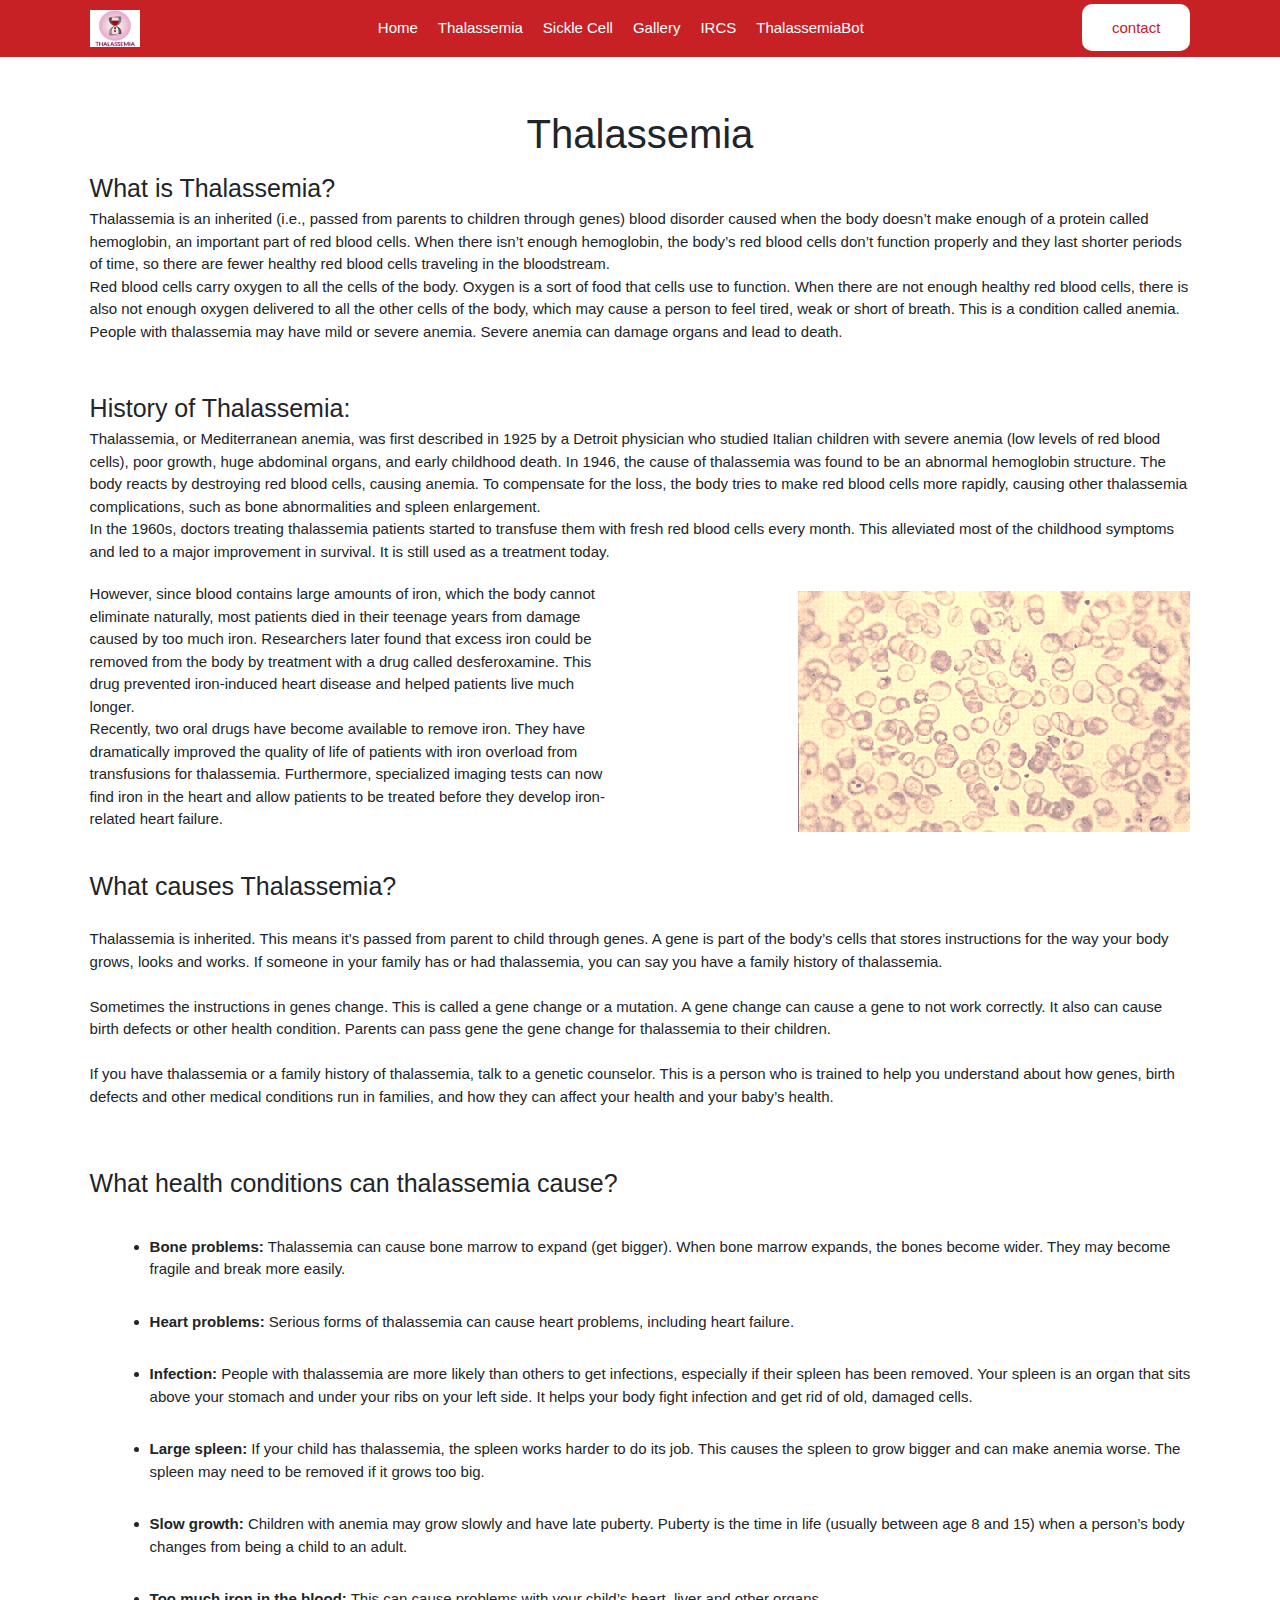
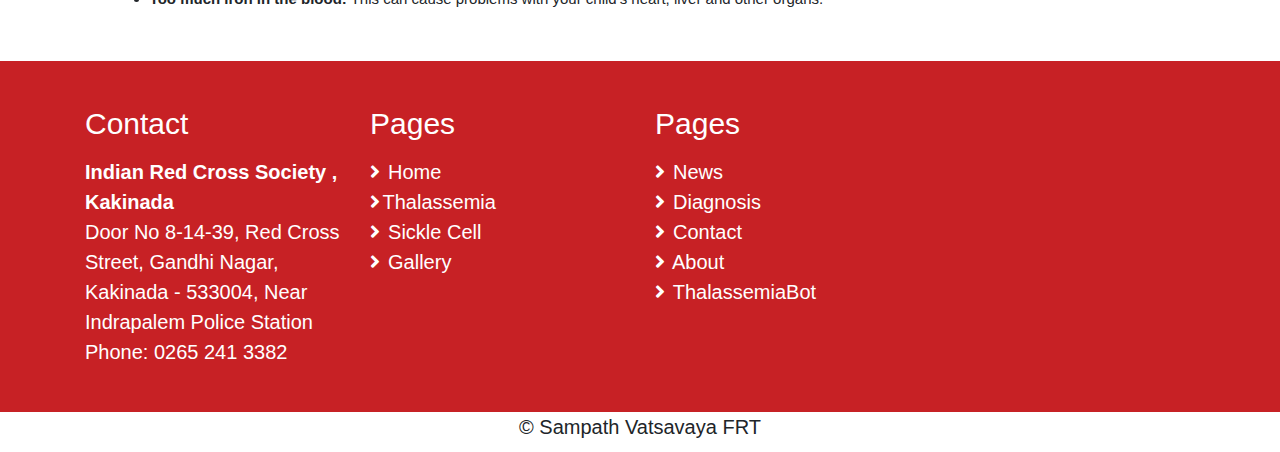
<file: thalassemia.html>
<!DOCTYPE html>
<html lang="en">
<head>
    <meta charset="UTF-8">
    <meta http-equiv="X-UA-Compatible" content="IE=edge">
    <meta name="viewport" content="width=device-width, initial-scale=1.0">
    <link rel="stylesheet" href="style.css">
     <link rel="stylesheet" href="theme.css">
    <link rel="stylesheet" href="fontawesome-free-5.15.3-web/css/all.min.css">
    <link
      rel="stylesheet"
      href="https://unpkg.com/swiper/swiper-bundle.min.css"
    />
    <link rel="stylesheet" href="bootstrap/css/bootstrap.min.css">
    <!-- Web Fonts  -->
        <link href="https://fonts.googleapis.com/css?family=Noto+Sans:300,400,600,700,800%7CShadows+Into+Light%7CPlayfair+Display:400" rel="stylesheet" type="text/css">

</head>
<body>
    
    <header class="header">
        <img src="images/thalassemia.png" id="logo" alt="">

        <nav class="navbar">
            <a href="index.html">Home</a>
            <a href="thalassemia.html"><important>Thalassemia</important></a>
            <a href="sicklecell.html"target="_blank">Sickle Cell</a>
            <a href="index.html#gallery">Gallery</a>
            <a href="https://www.indianredcross.org/ircs/index.php" target="_blank">IRCS</a>
            <a href="bot.html"target="_blank">ThalassemiaBot</a>
        </nav>

        <div class="icons">
            <div id="menubar" class="fas fa-bars"></div>
            <a href="#contact">contact</a>
        </div>
    </header>



<!--thalassemia heading and what is thalassemia-->
    <div class="our-services" >
        <div class="service-content">
            <div class="left-service-content">
                <h1 style="margin-top: 70px; text-align: center;">Thalassemia</h1>
                <h2>What is Thalassemia?</h2>
                <p>Thalassemia is an inherited (i.e., passed from parents to children through genes) blood disorder caused when the body doesn’t make enough of a protein called hemoglobin, an important part of red blood cells. When there isn’t enough hemoglobin, the body’s red blood cells don’t function properly and they last shorter periods of time, so there are fewer healthy red blood cells traveling in the bloodstream.<br>Red blood cells carry oxygen to all the cells of the body. Oxygen is a sort of food that cells use to function. When there are not enough healthy red blood cells, there is also not enough oxygen delivered to all the other cells of the body, which may cause a person to feel tired, weak or short of breath. This is a condition called anemia. People with thalassemia may have mild or severe anemia. Severe anemia can damage organs and lead to death.</p>
            </div>
        </div>
    </div>
<!-- completed-->
<!--history of thalassemia part-1-->
<div class="our-services" style="padding-top: 0px; margin-bottom: 0px ;padding-bottom: 10px;">
        <div class="service-content">
            <div class="left-service-content">
                <h2>History of Thalassemia:</h2>
                <p >Thalassemia, or Mediterranean anemia, was first described in 1925 by a Detroit physician who studied Italian children with severe anemia (low levels of red blood cells), poor growth, huge abdominal organs, and early childhood death. In 1946, the cause of thalassemia was found to be an abnormal hemoglobin structure. The body reacts by destroying red blood cells, causing anemia. To compensate for the loss, the body tries to make red blood cells more rapidly, causing other thalassemia complications, such as bone abnormalities and spleen enlargement.<br>
                In the 1960s, doctors treating thalassemia patients started to transfuse them with fresh red blood cells every month. This alleviated most of the childhood symptoms and led to a major improvement in survival. It is still used as a treatment today.</p>
            </div>
        </div>
</div>
<!--history of thalassemia part-2-->
<div class="our-services" style="margin-top: 0px; padding-top: 0px; padding-bottom: 20px;">
    <div class="service-content" >
            <div class="left-service-content">
                <p>However, since blood contains large amounts of iron, which the body cannot eliminate naturally, most patients died in their teenage years from damage caused by too much iron. Researchers later found that excess iron could be removed from the body by treatment with a drug called desferoxamine. This drug prevented iron-induced heart disease and helped patients live much longer. <br>Recently, two oral drugs have become available to remove iron. They have dramatically improved the quality of life of patients with iron overload from transfusions for thalassemia. Furthermore, specialized imaging tests can now find iron in the heart and allow patients to be treated before they develop iron-related heart failure.</p>
            </div>
    <div class="right-service-content">
            <div class="right-btn">
                 <img src="images/thalhist.png"></img>
            </div>
        </div>
    </div>
</div>
<!-- completed-->

<!--what causes thalassemia-->
    <div class="our-services" style="margin-top:0px; padding-top:10px;">
        <div class="service-content">
            <div class="left-service-content">
                <h2>What causes Thalassemia?</h2>
                <p><br>Thalassemia is inherited. This means it’s passed from parent to child through genes. A gene is part of the body’s cells that stores instructions for the way your body grows, looks and works. If someone in your family has or had thalassemia, you can say you have a family history of thalassemia.<br><br>

Sometimes the instructions in genes change. This is called a gene change or a mutation. A gene change can cause a gene to not work correctly. It also can cause birth defects or other health condition. Parents can pass gene the gene change for thalassemia to their children.<br><br>

If you have thalassemia or a family history of thalassemia, talk to a genetic counselor. This is a person who is trained to help you understand about how genes, birth defects and other medical conditions run in families, and how they can affect your health and your baby’s health.</p>
            </div>
        </div>
    </div>
<!-- completed-->

<!-- what are the affects of thalassemia-->
<!--what causes thalassemia-->
    <div class="our-services" style="margin-top:0px; padding-top:10px;">
        <div class="service-content">
            <div class="left-service-content">
                <h2>What health conditions can thalassemia cause?</h2>
                <p ><br><ul style="padding-left:60px;"><li><strong>Bone problems:</strong> Thalassemia can cause bone marrow to expand (get bigger). When bone marrow expands, the bones become wider. They may become fragile and break more easily.</li><br><br>
<strong><li>Heart problems:</strong> Serious forms of thalassemia can cause heart problems, including heart failure.</li><br><br>
<strong><li>Infection: </strong>  People with thalassemia are more likely than others to get infections, especially if their spleen has been removed. Your spleen is an organ that sits above your stomach and under your ribs on your left side. It helps your body fight infection and get rid of old, damaged cells.</li> <br><br>
<strong><li>Large spleen:</strong> If your child has thalassemia, the spleen works harder to do its job. This causes the spleen to grow bigger and can make anemia worse. The spleen may need to be removed if it grows too big.</li><br><br>
<strong><li>Slow growth: </strong> Children with anemia may grow slowly and have late puberty. Puberty is the time in life (usually between age 8 and 15) when a person’s body changes from being a child to an adult.</li> <br><br>
<strong><li>Too much iron in the blood:</strong> This can cause problems with your child’s heart, liver and other organs.</li><ul></p>
            </div>
        </div>
    </div>
<!--completed-->
<!-- #BeginLibraryItem "/Library/footer.lbi" -->
<footer id="footer" class="mt-0 border-0 bg-color-red">
    <div class="container mb-4 pt-4"><div class="row py-5"><div class="col-md-6 col-lg-3 mb-5 mb-lg-0">
                            <h5 class="text-5 text-transform-none font-weight-semibold text-color-white mb-4" id="contact">Contact</h5>
                            <p class="text-4 mb-0 text-color-white"><b>Indian Red Cross Society , Kakinada</b></p>
                            <p class="text-4 mb-0 text-color-white">Door No 8-14-39, Red Cross Street, Gandhi Nagar, Kakinada - 533004, Near Indrapalem Police Station</p>
                            <p class="text-4 mb-0 text-color-white">Phone: 0265 241 3382</p>  
                        </div>
               
                        <div class="col-md-6 col-lg-3 mb-5 mb-lg-0">
                            <h5 class="text-5 text-transform-none font-weight-semibold text-color-white mb-4">Pages</h5>
                            <ul class="list list-icons list-icons-sm">
                                <li><i class="fas fa-angle-right text-color-white"></i><a href="index.html" class="text-color-white ml-1 text-4"> Home</a></li>
                                <li><i class="fas fa-angle-right text-color-white"></i><a href="thalassemia.html" class="text-color-white ml-1 text-4">Thalassemia</a></li>
                                <li><i class="fas fa-angle-right text-color-white"></i><a href="sicklecell.html"target="_blank" class="text-color-white ml-1 text-4"> Sickle Cell</a></li>
                                <li><i class="fas fa-angle-right text-color-white"></i><a href="index.html#gallery" class="text-color-white ml-1 text-4"> Gallery</a></li>
                            </ul>
                        </div>
                        <div class="col-md-6 col-lg-3 mb-5 mb-lg-0">
                            <h5 class="text-5 text-transform-none font-weight-semibold text-color-white mb-4">Pages</h5>
                            <ul class="list list-icons list-icons-sm">
                                <li><i class="fas fa-angle-right text-color-white"></i><a href="https://health.economictimes.indiatimes.com/tag/thalassemia/" target="_blank"class="text-color-white ml-1 text-4"> News</a></li>
                                <li><i class="fas fa-angle-right text-color-white"></i><a href="diagnosis.html"target="_blank" class="text-color-white ml-1 text-4"> Diagnosis</a></li>
                                <li><i class="fas fa-angle-right text-color-white"></i><a href="contact-us.html"target="_blank" class="text-color-white ml-1 text-4"> Contact</a></li>
                                <li><i class="fas fa-angle-right text-color-white"></i><a href="join-us.html"target="_blank" class="text-color-white ml-1 text-4"> About</a></li>
                                <li><i class="fas fa-angle-right text-color-white"></i><a href="bot.html" target="_blank"class="text-color-white ml-1 text-4"> ThalassemiaBot</a></li>
                            </ul>
                        </div>

                    </div>
                </div>
                <p style="text-align:center;background:white;background:">&copy; Sampath Vatsavaya FRT</p>
            </footer>
        <!-- #EndLibraryItem --></div>






















<script src="script.js"></script>
</body>
</html>





<!-- provide an exceptional patient experience
<i class="fas fa-notes-medical"></i>
<i class="fas fa-hospital-user"></i>
<i class="fas fa-user-md"></i>
-->
</file>
<file: style.css>
:root{
    --mainclr:#c72125;
    --secclr:#ffffff;
    --third:#DFE4E0;
    --mainafterclr:hsl(167deg 12% 95%);
}
*{
    margin: 0;
    padding: 0;
    outline: none;
    box-sizing: border-box;
    transition: .2s;
    
    text-decoration: none;
}
html{
    font-size: 62.5%;
    
}
.header{
    padding: 1rem 7%;
    background-color: var(--mainclr);
    display: flex;
    justify-content: space-between;
    align-items: center;
    position: fixed;
    left: 0;
    right: 0;
    z-index: 1000;

}
.header #logo{
    width: 50px;
}
.navbar a{
    color: white;
    font-size: 1.5rem;
    margin-left: 2rem;
    position: relative;
    font-family: sans-serif;

  
}
.navbar a:after{
    content: '';
    background: var(--secclr);
    width: 0;
    height: 3px;
    position: absolute;
    top: 100%;
    left: 0;
    margin-top: 5px;
    transition: .3s;
}
.navbar a:hover:after{
    content: '';
    background: var(--secclr);
    width: 100%;
    height: 3px;
    position: absolute;
    top: 100%;
    left: 0;
    margin-top: 5px;
}
.icons div{
    font-size: 2rem;
    margin-right: 1rem;
    color: white;
    display: none;
}
.icons a{
    color: #c72125;
    background: var(--secclr);
    padding: 1.5rem 3rem;
    font-size: 1.5rem;
    border-radius: 10px;
    transition: .5s;
}
.icons a:hover{
    background: transparent;
    border: 1px solid var(--secclr);
}
.navbar.active{
    clip-path: polygon(0 0, 100% 0, 100% 100%, 0 100%);
}
.background-image{
    background: url(images/bgn-slider-02.jpg);
    width: 100%;
    height: 100vh;
    background-size: cover;
    background-repeat: no-repeat;
    padding-top: 6%;
    position: relative;

}
.background-content{
    position: absolute;
    top: 25%;
    left: 35%;
    width: 35%;
    transform: translate(-80%);
}
.background-content h1{
    color: black;
    font-size: 60px;
    margin-bottom: 20px;
}
.background-content h2{
    color: black;
    font-size: 40px;
    margin-bottom: 20px;
}
.background-content p{
    font-size: 1.5rem;
    margin-bottom: 40px;
}

.background-content a{
    background: #c72125;
    padding: 1.5rem 3rem;
    border-radius: 15px;
    color: white;
    font-size: 1.5rem;
    transition: .5s;
}
.background-content a:hover{
    background: transparent;
    border: 1px solid var(--secclr);
    color: black;
}
.about{
    padding: 6rem 7%;
    background: var(--third);
}
.main-about{
    display: flex;
    justify-content: center;
    align-items: center;
    gap: 15px;
    flex-wrap: wrap;
}
.inner-about{
    flex: 1 1 45rem;
}

.inner-about .inner-about-image img{
    width: 100%;
}
.about-content{
    width: 80%;
}
.about-content h1{
    font-size: 40px;
    margin-bottom: 15px;
    color: #c72125;
}
.about-content p{
    font-size: 1.5rem;
    margin-bottom: 30px;
}
.about-content a{
    background: #c72125;
    padding: 1rem 3rem;
    font-size: 1.5rem;
    color: white;
    transition: .5s;
}
.about-content a:hover{
    background: transparent;
    border: 1px solid var(--secclr);
    color: black;
}
.our-services{
    padding: 4rem 7%;
}
.our-services h2
{
    font-size: 250%;
}
.our-services p  
{
    font-size: 250%;
}
.our-services li
{
    font-size: 150%;
}

.service-content{
    display: flex;
    justify-content: space-between;
    align-items: center;
    flex-wrap: wrap;
    gap: 50px;

}

.left-service-content{
    flex: 1 1 45rem;
}
.right-service-content{
    flex: 1 1 45rem;
    display: flex;
    justify-content: flex-end;

}
.left-service-content h1{
    font-size: 40px;
    margin-bottom: 15px;
}
.left-service-content p{
    font-size: 1.5rem;
}
.right-service-content .right-btn a{
    padding: 1.5rem 3rem;
    font-size: 2rem;
    color: white;
    background: #c72125;
}
.right-service-content .right-btn a:hover{
    border: 1px solid var(--secclr);
    background: transparent;
    color: black;
}
.main-services{
    padding-top: 4rem;
    display: flex;
    justify-content: center;
    align-items: center;
    flex-wrap: wrap;
    gap: 15px;
}
.inner-services-content{
    flex: 1 1 300px;
    padding: 1rem 3rem;
    text-align: center;
}
.inner-services-content h2{
    font-size: 25px;
    margin-bottom: 10px;
}
.inner-services-content p{
    font-size: 1.5rem;
    line-height: 2;
}

.icon-content a{
    background: #c72125;
    padding: 1rem 3rem;
    font-size: 1.5rem;
    color: white;
    transition: .5s;
}
.icon-content a:hover{
    background: transparent;
    border: 1px solid var(--secclr);
    color: black;
}





.service-icon i{
    font-size: 4rem;
    width: 8rem;
    height: 8rem;
    border-radius: 50%;
    text-align: center;
    line-height: 8rem;
    background: var(--mainafterclr);
    color: var(--mainclr);
    margin-bottom: 15px;
    cursor: pointer;
    transition: .3s;
}
.service-icon i:hover{
    color: white;
    background: var(--mainclr);
}
.gallery{
    padding: 4rem 7%;
}
.gallery h1{
    color: var(--mainclr);
    font-size: 40px;
    text-align: center;
    margin-bottom: 10px;
}
.main-gallery{
    display: flex;
    justify-content: center;
    align-items: center;
    gap: 10px;
    flex-wrap: wrap;
}
#doctor{
    height: 230px;
    width: 200px;
    margin-bottom: 100px;


}

.inner-gallery{
    flex:1 1 300px;
    margin-bottom: 10px;

}
.inner-gallery img{
    width: 100%;
    transition: .3s;
}
.inner-gallery img:hover{
    transform: scale(1.1);
    border-radius: 20px;
}
.our-doctors{
    padding: 4rem 7%;
}
.our-doctors h1{
    text-align: center;
    font-size: 40px;
    color: var(--mainclr);
    margin-bottom: 30px;
}
.main-doctor{
    display: flex;
    justify-content: center;
    align-items: center;
    flex-wrap: wrap;
    gap: 20px;
}
.inner-doctor{
    flex: 1 1 300px;
    position: relative;
}
.inner-doctor img{
    width: 100%;

}
.doc-icons{
    position: absolute;
    bottom: 2%;
}
.doc-icons div{
    font-size: 2rem;
    color: var(--mainclr);
    background: white;
    border: 1px solid black;
    margin-left: 2rem;
    width: 4rem;
    height: 4rem;
    line-height: 4rem;
    text-align: center;
    cursor: pointer;
}
.doc-icons div:hover{
    transform: scale(1.1);
}
.why-choseus{
    padding: 4rem 7%;
}
.main-chose{
    display: flex;
    justify-content: center;
    align-items: center;
    flex-wrap: wrap;
    gap: 50px;
}
.inner-chose{
    flex: 1 1 45rem;
}
.inner-chose img{
    width: 100%;
}
.inner-chose h1{
    font-size: 40px;
    color: var(--mainclr);
    margin-bottom: 20px;
}
.main-inner-chose{
    display: flex;
    align-items: center;
    justify-content: center;
    margin: 1rem 0;
    
}
.chose-icon i{
    width: 5rem;
    height: 5rem;
    line-height: 5rem;
    background: white;
    color: var(--mainclr);
    font-size: 3rem;
    text-align: center;
    box-shadow: rgba(0, 0, 0, 0.35) 0px 5px 15px;
}
.icon-content{
    padding: 0 4rem;
}
.icon-content p{
    font-size: 1.5rem;
    line-height: 1;
}
.footer{
    padding: 6rem 7%;
    background: var(--third);
}
.main-footer{
    display: flex;
    justify-content: center;
    align-items: center;
    gap: 20px;
    flex-wrap: wrap;
}
.inner-footer{
    flex: 1 1 200px;
}
.inner-footer h2{
    font-size: 2rem;
    color: black;
    margin-top: 0px;
}
.inner-footer a{
    font-size: 1.5rem;
    font-weight: bolder;
    color: black;
    display: block;
    margin-top: 1rem;
    padding-top: 1rem;
}
.inner-footer p{
    font-size: 150%;
    font-weight: bolder;
    color: black;
    display: block;
    margin-top: 1rem;
    padding-top: 1rem;
}
.inner-footer a:hover{
    margin-left: 10px;
}

#title{
    font-size: 175% ;
}



.list.list-icons {
    list-style: none;
    padding-left: 0;
    padding-right: 0;
}




.text-color-white{
    color: #fff !important;
}
::after, ::before {
    box-sizing: border-box;
}




@media (max-width:767px) {

    html{
        font-size: 55%;
    }
    .header{
        padding: 2rem;
    }
    .icons div{
        display: initial;
    }
    .navbar{
        position: absolute;
        top: 100%;
        left: 0;
        width: 100%;
        height: 100vh;
        background: var(--secclr);
        display: flex;
        
        align-items: center;
        flex-direction: column;
        clip-path: polygon(0 0, 0 0, 0 100%, 0 100%);
    }

    
    .navbar a{
        display: block;
        font-size: 3rem;
        font-weight: bolder;
        margin: 1rem;
        padding: 1rem;
        color: black;
    }
    .background-content{
        
        width: 100%;
       left: 50%;
       top: 50%;
       transform: translate(-50%, -50%);
       padding-left: 5rem;
    }
    .inner-about .inner-about-image img{
        margin-top: 20px;
    }

    .right-service-content{
       
        justify-content: flex-start;
    
    }




}

  #footer {
    background: #c72125;
    border-top: 4px solid #212529;
    font-size: 2em;
    margin-top: 50px;
    padding: 0;
    position: relative;
    clear: both;
}
}
.bg-color-red {
    background-color: #c72125 !important;
}
.mt-0, .my-0 {
    margin-top: 0!important;
}
.border-0 {
    border: 0!important;
}


.pt-4, .py-4 {
    padding-top: 1.5rem!important;
}

.mb-4, .my-4 {
    margin-bottom: 1.5rem!important;
}
@media (min-width: 1200px)
.container, .container-lg, .container-md, .container-sm, .container-xl {
    max-width: 1140px;
}
@media (min-width: 992px)
.container, .container-lg, .container-md, .container-sm {
    max-width: 960px;
}
@media (min-width: 768px)
.container, .container-md, .container-sm {
    max-width: 720px;
}
@media (min-width: 576px)
.container, .container-sm {
    max-width: 540px;
}
@media (min-width: 1200px)
.container {
    max-width: 1140px;
}
@media (min-width: 992px)
.container {
    max-width: 960px;
}
@media (min-width: 768px)
.container {
    max-width: 720px;
}
@media (min-width: 576px)
.container {
    max-width: 540px;
}
.container {
    width: 100%;
    padding-right: 15px;
    padding-left: 15px;
    margin-right: auto;
    margin-left: auto;
}
* {
    -webkit-box-sizing: border-box;
    -moz-box-sizing: border-box;
    box-sizing: border-box;
}
*, ::after, ::before {
    box-sizing: border-box;
}
user agent stylesheet
div {
    display: block;
}

.footer h5
{
    font-size: 100px;
}
</file>
<file: profile.css>
@import url('https://fonts.googleapis.com/css2?family=Poppins:wght@200;300;400;500;600;700&display=swap');
*{
  margin: 0;
  padding: 0;
  box-sizing: border-box;
  font-family: 'Poppins',sans-serif;
}
body{
  display: flex;
  min-height: 100vh;
  align-items: center;
  justify-content: center;
  background: #f2f2f2;
  position: relative;
}
body::before{
  content: '';
  position: absolute;
  width: 100%;
  background: #c72125;
  clip-path: inset(47% 0 0 0);
  z-index: -1;
  height: 100%;
}
::selection{
  background:	#c72125;
  color: #fff;
}
.container{
  max-width: 950px;
  width: 500%;
  overflow: hidden;
  padding: 60px 0;
}
.container .main-card{
  display: flex;
  justify-content: space-evenly;
  width: 200%;
  transition: 1s;
}
#two:checked ~ .main-card{
  margin-left: -100%;
}
.container .main-card .cards{
  width: 850px;
  display: flex;
  flex-wrap: wrap;
  margin: 0 20px;
  justify-content: space-between;
}
.main-card .cards .card{
  width: calc(100% / 3 - 10px);
  background: #fff;
  border-radius: 12px;
  padding: 30px;
  box-shadow: 0 5px 10px rgba(0, 0, 0, 0.25);
  transition: all 0.4s ease;
}
.main-card .cards .card:hover{
  transform: translateY(-15px);
}
.cards .card .content{
  width: 100%;
  display: flex;
  flex-direction: column;
  justify-content: center;
  align-items: center;
  text-align: center;
}
.cards .card .content .img{
  height: 130px;
  width: 130px;
  border-radius: 50%;
  padding: 3px;
  background: #c72125;
  margin-bottom: 14px;
}
.card .content .img img{
  height: 100%;
  width: 100%;
  border: 3px solid #ffff;
  border-radius: 50%;
  object-fit: cover;
}
.card .content .name{
  font-size: 20px;
  font-weight: 500;
}
.card .content .job{
  font-size: 20px;
  color: #c72125;
}
.card .content .media-icons{
  margin-top: 10px;
  display: flex;

}
.media-icons a{
  text-align: center;
  line-height: 33px;
  height: 35px;
  width: 35px;
  margin: 0 4px;
  font-size: 14px;
  color: #FFF;
  border-radius: 50%;
  border: 2px solid transparent;
  background: #c72125;
  transition: all 0.3s ease;
}
.media-icons a:hover{
  color: #c72125;
  background-color: #fff;
  border-color: #c72125;
}
 .container .button{
  width: 100%;
  display: flex;
  justify-content: center;
  margin: 20px;
}
.button label{
  height: 15px;
  width: 15px;
  border-radius: 20px;
  background: #fff;
  margin: 0 4px;
  cursor: pointer;
  transition: all 0.5s ease;
}
.button label.active{
  width: 35px;
}
#one:checked ~ .button .one{
  width: 35px;
}
#one:checked ~ .button .two{
  width: 15px;
}
#two:checked ~ .button .one{
  width: 15px;
}
#two:checked ~ .button .two{
  width: 35px;
}
input[type="radio"]{
  display: none;
}
@media (max-width: 768px) {
  .main-card .cards .card{
    margin: 20px 0 10px 0;
    width: calc(100% / 2 - 10px);
  }
}
@media (max-width: 600px) {
  .main-card .cards .card{
    /* margin: 20px 0 10px 0; */
    width: 100%;
  }
}
</file>
<file: theme.css>
.history h2
{
    font-family: sans-serif;
    font-size : 10px;
}
</file>
